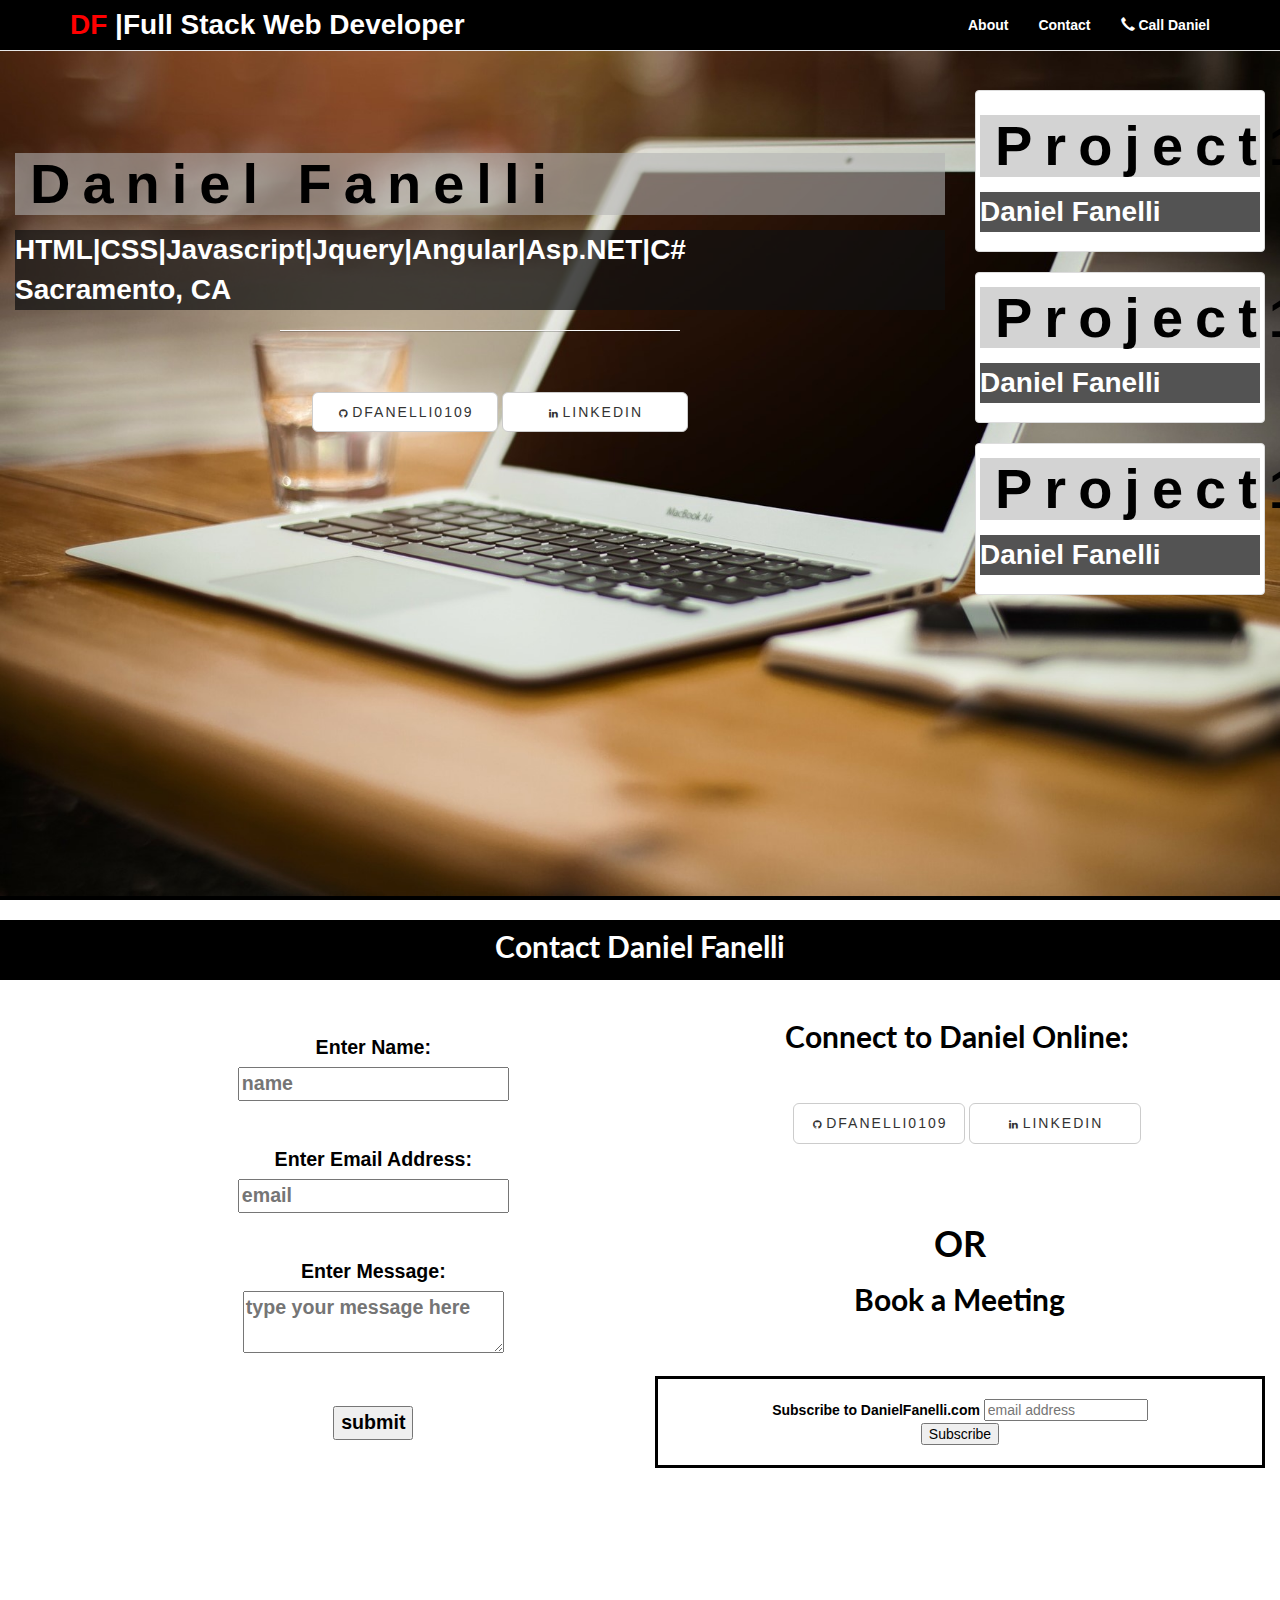
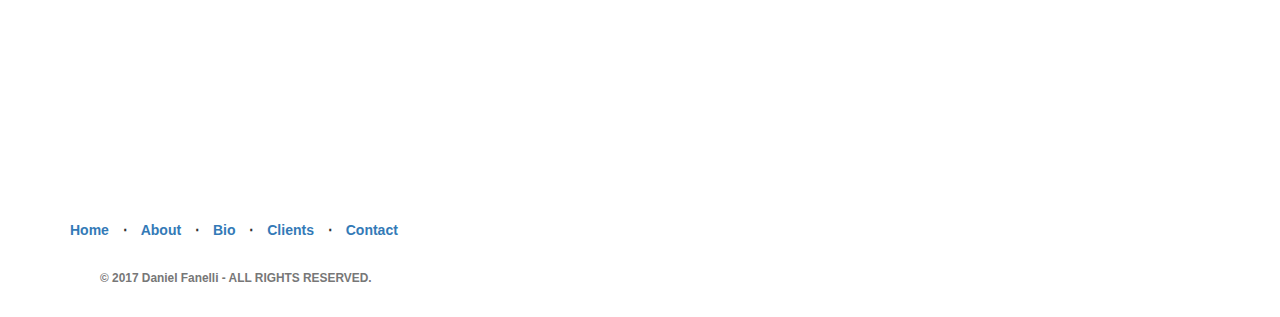
<file: index.html>
<!DOCTYPE html>
<html lang="en">

<head>

    <meta charset="utf-8">
    <meta http-equiv="X-UA-Compatible" content="IE=edge">
    <meta name="viewport" content="width=device-width, initial-scale=1">
    <meta name="description" content="Web Developer">
    <meta name="author" content="Daniel Fanelli">
<meta property="og:image" content="http://danielfanelli.com/img/danielfanelli.jpg"/>
<meta property='og:title' content="Daniel Fanelli|Web Developer|Sacramento, CA" />
<meta property='og:description' content="FULL STACK WEB DEVELOPER"/>
<meta property='og:url' content=""//www.danielfanelli.com" />


    <title>Daniel Fanelli|Web Developer|Sacramento, CA</title>

    <!-- Bootstrap Core CSS -->
    <link href="css/bootstrap.min.css" rel="stylesheet">

    <!-- Custom CSS -->
    <link href="css/landing-page.css" rel="stylesheet">
    <link href="css/mycss.css" rel="stylesheet">
    <!-- Custom Fonts -->
    <link href="font-awesome/css/font-awesome.min.css" rel="stylesheet" type="text/css">
    <link href="https://fonts.googleapis.com/css?family=Lato:300,400,700,300italic,400italic,700italic" rel="stylesheet" type="text/css">
    <link href="https://fonts.googleapis.com/css?family=Arya" rel="stylesheet">
    <!-- HTML5 Shim and Respond.js IE8 support of HTML5 elements and media queries -->
    <!-- WARNING: Respond.js doesn't work if you view the page via file:// -->
    <!--[if lt IE 9]>
        <script src="https://oss.maxcdn.com/libs/html5shiv/3.7.0/html5shiv.js"></script>
        <script src="https://oss.maxcdn.com/libs/respond.js/1.4.2/respond.min.js"></script>
    <![endif]-->
    <link href="https://calendly.com/assets/external/widget.css" rel="stylesheet">

    <script src="https://calendly.com/assets/external/widget.js" type="text/javascript"></script>
    <script src="https://ajax.googleapis.com/ajax/libs/jquery/3.2.1/jquery.min.js"></script>

<style type="text/css">
	#mc_embed_signup{background:#fff; clear:left; padding: 20px; border: 3px solid black; text-align: center; font:14px Helvetica,Arial,sans-serif; width:100%; margin-bottom: 30px;}

  @media (min-width:300px){
    @keyframes example1 {
        0%   {color: white; left:0px; top:0px; opacity:0;}
        100%  {color: white; left:100px; top:0px; opacity: 1;}


    }}
@media (min-width:800px){
  @keyframes example1 {
      0%   {color: white; left:0px; top:0px; opacity:0;}
      100%  {color: white; left:0px; top:0px; opacity: 1;}


  }}
</style>


    <!--End mc_embed_signup-->

    <script>

            $(document).ready(function(){
                $("#brandname").fadeIn(4000);
  });
                  $(document).ready(function(){
                    $("#name").fadeIn(4000);
                });
                  $(document).ready(function(){
                    $("#title").fadeIn(4000);
                });




    </script>

<!-- a helper script for vaidating the form-->
<script language="JavaScript" src="scripts/gen_validatorv31.js" type="text/javascript"></script>
    </head>

<body id="body1">

    <!-- Navigation -->
    <nav class="navbar navbar-default navbar-fixed-top topnav" id="navbar1" role="navigation">
        <div class="container topnav">
            <!-- Brand and toggle get grouped for better mobile display -->
            <div class="navbar-header">
                <button type="button" class="navbar-toggle" data-toggle="collapse" data-target="#bs-example-navbar-collapse-1">
                    <span class="sr-only">Toggle navigation</span>
                    <span class="icon-bar"></span>
                    <span class="icon-bar"></span>
                    <span class="icon-bar"></span>
                </button>
                <a class="navbar-brand topnav" id="brandname" href="https://www.linkedin.com/in/daniel-fanelli-4b186232/"><span class="init"> DF </span>|<span id="title2">Full Stack Web Developer</span></a>
            </div>
            <!-- Collect the nav links, forms, and other content for toggling -->
            <div class="collapse navbar-collapse" id="bs-example-navbar-collapse-1">
                <ul class="nav navbar-nav navbar-right">
                    <li class="navli navlinks" id="navcolor">
                        <a class="pglink" href="#about">About</a>
                    </li>
                    <li class="navli navlinks" id="navcolor">
                        <a class="pglink" href="#cbanner">Contact</a>
                    </li>
                    <li class="navli navlinks" id="navcolor">
                        <a class="pglink" id="tel1" href="tel:4076150533"><span class="glyphicon glyphicon-earphone" aria-hidden="true"></span> Call Daniel</a>
                      </li>
                </ul>
            </div>
            <!-- /.navbar-collapse -->
        </div>
        <!-- /.container -->
    </nav>


    <!-- Header -->
    <div class="intro-header" id="about">
        <div class="container-fluid" id="about123">

            <div class="row">
                <div class="col-lg-9 col-md-12">
                    <div class="intro-message">
                        <h4 id="name">Daniel Fanelli</h4>
                        <div id="title">HTML|CSS|Javascript|Jquery|Angular|Asp.NET|C#<br /> Sacramento, CA</div>
                        <hr class="intro-divider">
                        <ul class="list-inline intro-social-buttons">
                        </div>
                            <li class="socbuttons">
                                <a href="https://github.com/dfanelli0109" class="btn btn-default btn-lg" id="btnscl"><i class="fa fa-github fa-fw"></i> <span class="network-name">dfanelli0109</span></a>
                            </li>
                            <li class="socbuttons">
                                <a href="https://www.linkedin.com/in/daniel-fanelli-4b186232/" class="btn btn-default btn-lg" id="btnscl"><i class="fa fa-linkedin fa-fw"></i> <span class="network-name">Linkedin</span></a>
                            </li>
                        </ul>
                    </div>
                    <br>
                    <br>
                    <div class="col-lg-3 col-md-12">
                      <div class="thumbnail text-left">
                    <h1 id="name">Project1</h1>
                    <p id="title">Daniel Fanelli</p>
                      </div>
                      <div class="thumbnail text-left">
                    <h4 id="name">Project1</h4>
                    <p id="title">Daniel Fanelli</p>
                      </div>
                      <div class="thumbnail text-left">
                    <h4 id="name">Project1</h4>
                    <p id="title">Daniel Fanelli</p>
                      </div>
                    </div>



                </div>

            </div>

        </div>
        <!-- /.container -->


    </div>
    <!-- /.intro-header -->



<div class="banner" id="cbanner">
<div id="contact2"><h2 id="cline">Contact Daniel Fanelli</h2></div>
        <div class="container-fluid">

              <div class="row">

                <div class="col-lg-5  col-md-5 col-sm-10 col-sm-offset-1 col-xs-12" >

                  <form id="cform" method="post" name="myemailform" action="email.php">
                      <p>
                      <label for='name'>Enter Name: </label><br>
                      <input type="text" required name="name" placeholder="name">
                    </p>
                    <p>
                      <label for='email'>Enter Email Address:</label><br>
                      <input type="email" required name="email" placeholder="email">
                    </p>
                    <p>
                      <label for='message'>Enter Message:</label> <br>
                      <textarea required name="message" placeholder="type your message here"></textarea>
                    </p>
                     <p>
                    <input type="submit" name='submit' value="submit">
                  </p>
                  </form>
                  <script language="JavaScript">
                  var formvalidator  = new Validator("myemailform");
                  frmvalidator.addValidation("name","req","Please provide your name");
                  frmvalidator.addValidation("email","req","Please provide your email");
                  frmvalidator.addValidation("email","email","Please enter a valid email address");
                  </script>
                </div>
                     <div class="col-lg-6 col-md-6 col-sm-12 col-xs-12">
                     <ul class="list-inline banner-social-buttons" id="idbuttons"> <h2 id="connect">Connect to Daniel Online:</h2>
                         <div id="button-container">
                        <li class="socbuttons" id="socbuttons2">
                            <a href="https://github.com/dfanelli0109" class="btn btn-default btn-lg" id="btnscl"><i class="fa fa-github fa-fw"></i> <span class="network-name">dfanelli0109</span></a>
                        </li>
                        <li class="socbuttons" id="socbuttons2">
                            <a href="https://www.linkedin.com/in/daniel-fanelli-4b186232/" class="btn btn-default btn-lg" id="btnscl"><i class="fa fa-linkedin fa-fw"></i> <span class="network-name">Linkedin</span></a>
                        </li>
                      </div>
                        </ul>

                       <br>
                       <br>
                       <h1 id = "contact-or"> OR</h1>
                        <a href="" onclick="Calendly.showPopupWidget('https://calendly.com/daniel-r-fanellijr');return false;"><h2 id="book">Book a Meeting</h2></a>
                      <!-- Calendly link widget end -->
                      <!-- Begin MailChimp Signup Form -->


                      <div id="mc_embed_signup">
      <form action="//danielfanelli.us16.list-manage.com/subscribe/post?u=e33fa394e38ded872fd761667&amp;id=4bfaf5c9f5" method="post" id="mc-embedded-subscribe-form" name="mc-embedded-subscribe-form" class="validate" target="_blank" novalidate>
          <div id="mc_embed_signup_scroll">
      	<label for="mce-EMAIL">Subscribe to DanielFanelli.com</label>
      	<input type="email" value="" name="EMAIL" class="email" id="mce-EMAIL" placeholder="email address" required>
          <!-- real people should not fill this in and expect good things - do not remove this or risk form bot signups-->
          <div style="position: absolute; left: -5000px;" aria-hidden="true"><input type="text" name="b_e33fa394e38ded872fd761667_4bfaf5c9f5" tabindex="-1" value=""></div>
          <div class="clear"><input type="submit" value="Subscribe" name="subscribe" id="mc-embedded-subscribe" class="button"></div>
          </div>
      </form>

      </div>

      <!--End mc_embed_signup-->


                  </div>


                </div>



          </div>


        </div>
        <!-- /.container -->



    <!-- Footer -->
    <footer>
        <div class="container">
            <div class="row">
                <div class="col-lg-12">
                    <ul class="list-inline">
                        <li>
                            <a href="#">Home</a>
                        </li>
                        <li class="footer-menu-divider">&sdot;</li>
                        <li>
                            <a href="#about">About</a>
                        </li>
                        <li class="footer-menu-divider">&sdot;</li>
                        <li>
                            <a href="#bioheader">Bio</a>
                        </li>
                        <li class="footer-menu-divider">&sdot;</li>
                        <li>
                            <a href="#clientshdr">Clients</a>
                        </li>
                        <li class="footer-menu-divider">&sdot;</li>
                        <li>
                            <a href="#cbanner">Contact</a>
                        </li>
                    </ul>
                    <p class="copyright text-muted small">&copy; 2017 Daniel Fanelli - ALL RIGHTS RESERVED.<br>
                    </p>
                </div>
            </div>
        </div>
    </footer>

    <!-- jQuery -->
    <script src="js/jquery.js"></script>

    <!-- Bootstrap Core JavaScript -->
    <script src="js/bootstrap.min.js"></script>



</body>

</html>
</file>
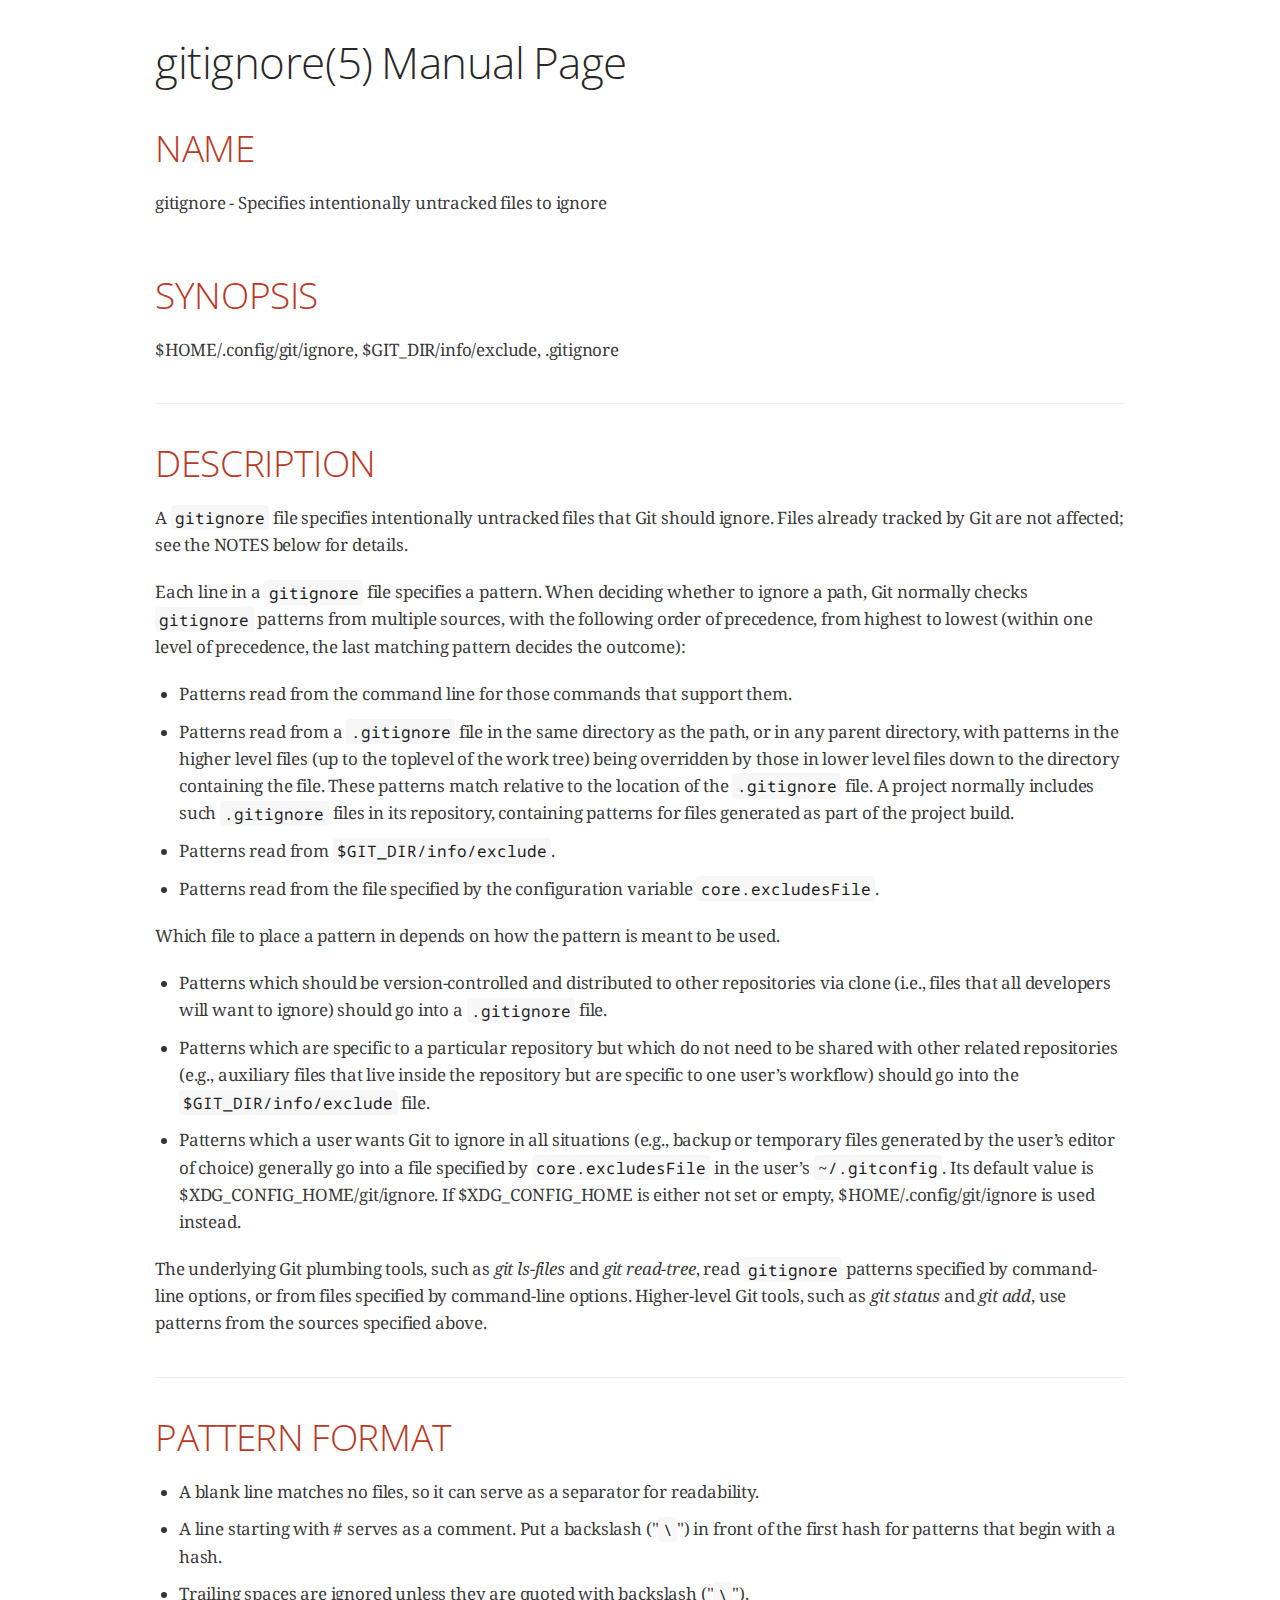
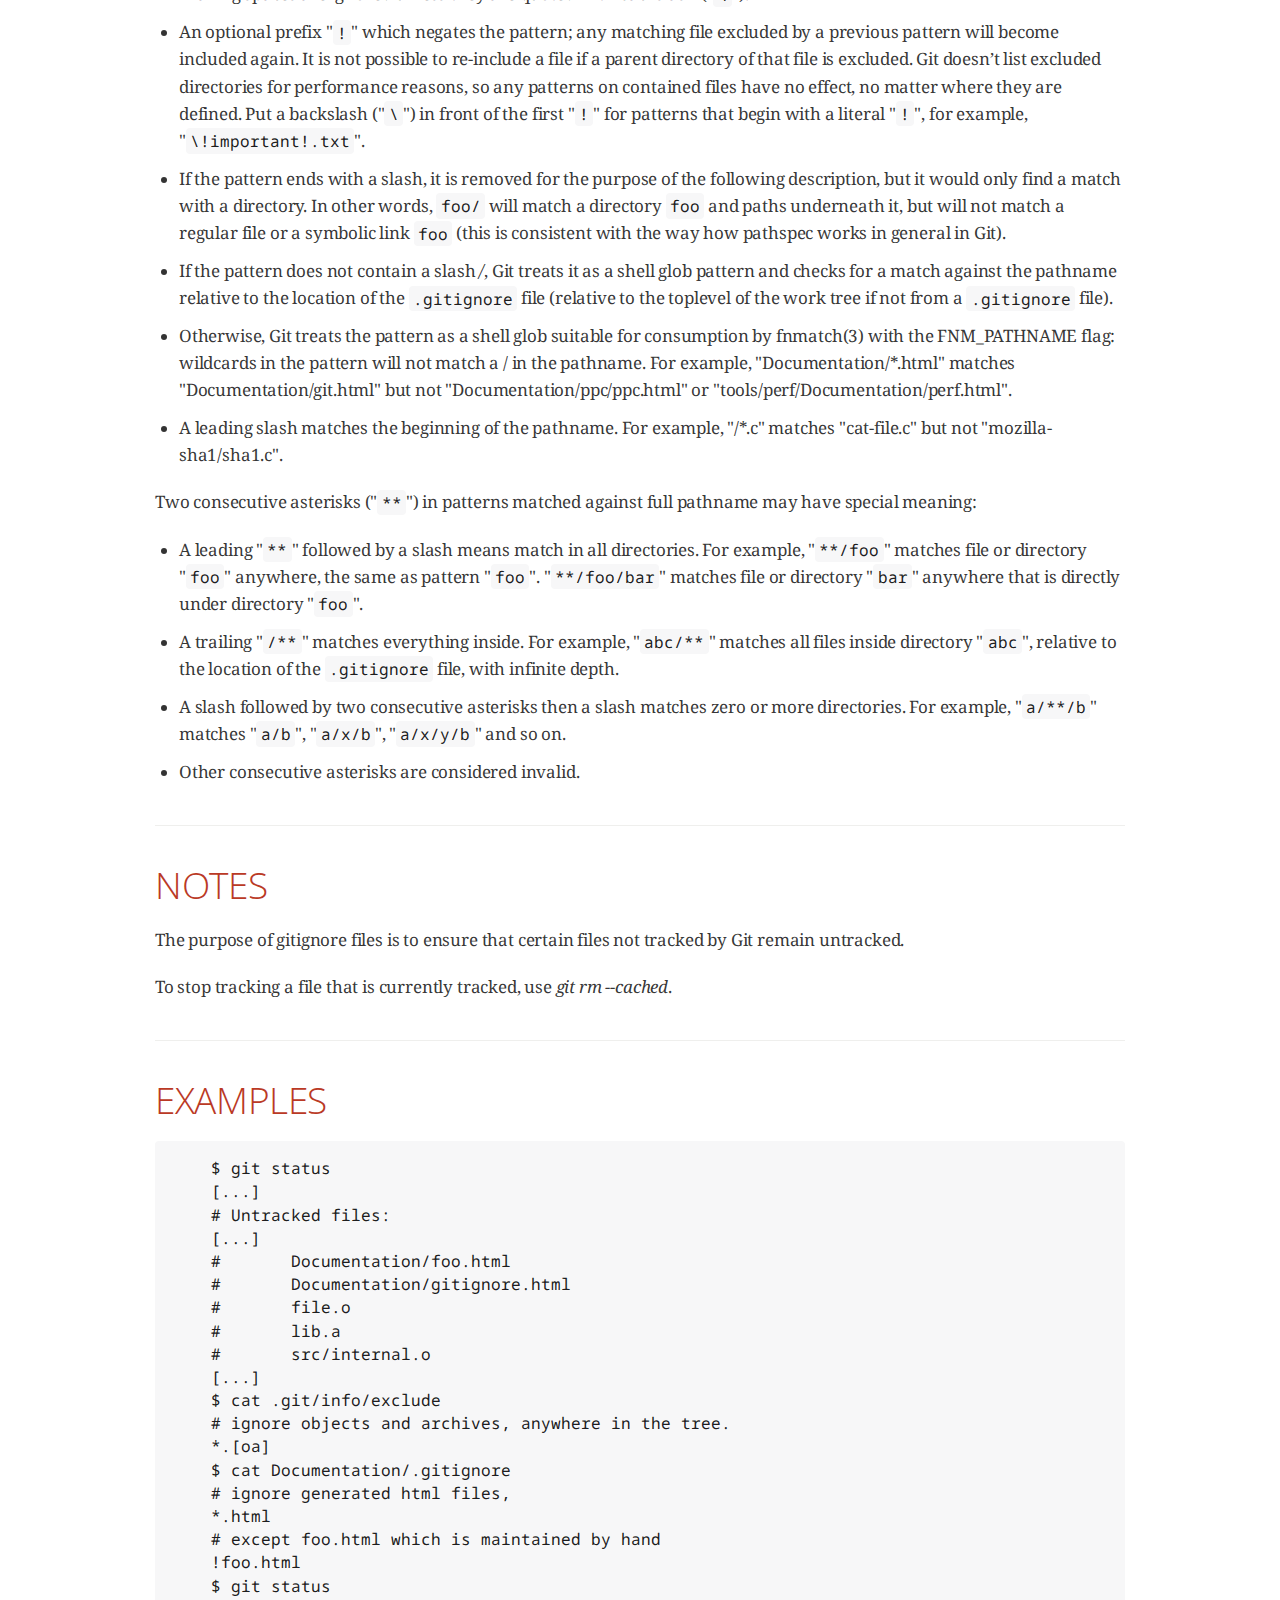
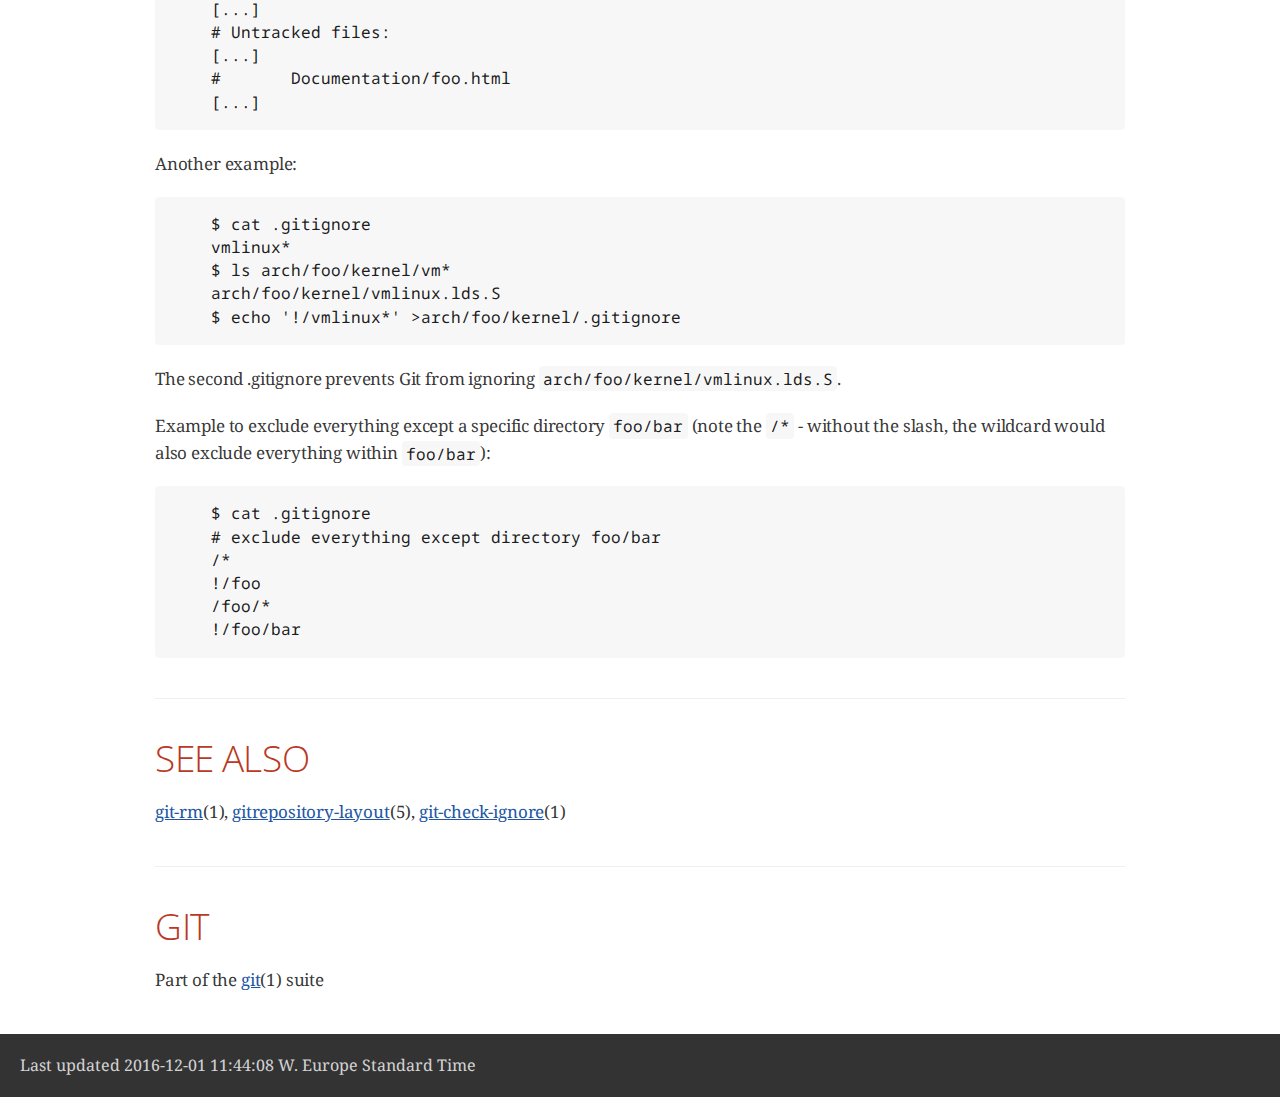
<file: gitignore.html>
<!DOCTYPE html>
<html lang="en">
<head>
<meta charset="UTF-8">
<!--[if IE]><meta http-equiv="X-UA-Compatible" content="IE=edge"><![endif]-->
<meta name="viewport" content="width=device-width, initial-scale=1.0">
<meta name="generator" content="Asciidoctor 1.5.4">
<title>gitignore(5)</title>
<link rel="stylesheet" href="https://fonts.googleapis.com/css?family=Open+Sans:300,300italic,400,400italic,600,600italic%7CNoto+Serif:400,400italic,700,700italic%7CDroid+Sans+Mono:400,700">
<style>
/* Asciidoctor default stylesheet | MIT License | http://asciidoctor.org */
/* Remove comment around @import statement below when using as a custom stylesheet */
/*@import "https://fonts.googleapis.com/css?family=Open+Sans:300,300italic,400,400italic,600,600italic%7CNoto+Serif:400,400italic,700,700italic%7CDroid+Sans+Mono:400,700";*/
article,aside,details,figcaption,figure,footer,header,hgroup,main,nav,section,summary{display:block}
audio,canvas,video{display:inline-block}
audio:not([controls]){display:none;height:0}
[hidden],template{display:none}
script{display:none!important}
html{font-family:sans-serif;-ms-text-size-adjust:100%;-webkit-text-size-adjust:100%}
body{margin:0}
a{background:transparent}
a:focus{outline:thin dotted}
a:active,a:hover{outline:0}
h1{font-size:2em;margin:.67em 0}
abbr[title]{border-bottom:1px dotted}
b,strong{font-weight:bold}
dfn{font-style:italic}
hr{-moz-box-sizing:content-box;box-sizing:content-box;height:0}
mark{background:#ff0;color:#000}
code,kbd,pre,samp{font-family:monospace;font-size:1em}
pre{white-space:pre-wrap}
q{quotes:"\201C" "\201D" "\2018" "\2019"}
small{font-size:80%}
sub,sup{font-size:75%;line-height:0;position:relative;vertical-align:baseline}
sup{top:-.5em}
sub{bottom:-.25em}
img{border:0}
svg:not(:root){overflow:hidden}
figure{margin:0}
fieldset{border:1px solid silver;margin:0 2px;padding:.35em .625em .75em}
legend{border:0;padding:0}
button,input,select,textarea{font-family:inherit;font-size:100%;margin:0}
button,input{line-height:normal}
button,select{text-transform:none}
button,html input[type="button"],input[type="reset"],input[type="submit"]{-webkit-appearance:button;cursor:pointer}
button[disabled],html input[disabled]{cursor:default}
input[type="checkbox"],input[type="radio"]{box-sizing:border-box;padding:0}
input[type="search"]{-webkit-appearance:textfield;-moz-box-sizing:content-box;-webkit-box-sizing:content-box;box-sizing:content-box}
input[type="search"]::-webkit-search-cancel-button,input[type="search"]::-webkit-search-decoration{-webkit-appearance:none}
button::-moz-focus-inner,input::-moz-focus-inner{border:0;padding:0}
textarea{overflow:auto;vertical-align:top}
table{border-collapse:collapse;border-spacing:0}
*,*:before,*:after{-moz-box-sizing:border-box;-webkit-box-sizing:border-box;box-sizing:border-box}
html,body{font-size:100%}
body{background:#fff;color:rgba(0,0,0,.8);padding:0;margin:0;font-family:"Noto Serif","DejaVu Serif",serif;font-weight:400;font-style:normal;line-height:1;position:relative;cursor:auto}
a:hover{cursor:pointer}
img,object,embed{max-width:100%;height:auto}
object,embed{height:100%}
img{-ms-interpolation-mode:bicubic}
.left{float:left!important}
.right{float:right!important}
.text-left{text-align:left!important}
.text-right{text-align:right!important}
.text-center{text-align:center!important}
.text-justify{text-align:justify!important}
.hide{display:none}
body{-webkit-font-smoothing:antialiased}
img,object,svg{display:inline-block;vertical-align:middle}
textarea{height:auto;min-height:50px}
select{width:100%}
.center{margin-left:auto;margin-right:auto}
.spread{width:100%}
p.lead,.paragraph.lead>p,#preamble>.sectionbody>.paragraph:first-of-type p{font-size:1.21875em;line-height:1.6}
.subheader,.admonitionblock td.content>.title,.audioblock>.title,.exampleblock>.title,.imageblock>.title,.listingblock>.title,.literalblock>.title,.stemblock>.title,.openblock>.title,.paragraph>.title,.quoteblock>.title,table.tableblock>.title,.verseblock>.title,.videoblock>.title,.dlist>.title,.olist>.title,.ulist>.title,.qlist>.title,.hdlist>.title{line-height:1.45;color:#7a2518;font-weight:400;margin-top:0;margin-bottom:.25em}
div,dl,dt,dd,ul,ol,li,h1,h2,h3,#toctitle,.sidebarblock>.content>.title,h4,h5,h6,pre,form,p,blockquote,th,td{margin:0;padding:0;direction:ltr}
a{color:#2156a5;text-decoration:underline;line-height:inherit}
a:hover,a:focus{color:#1d4b8f}
a img{border:none}
p{font-family:inherit;font-weight:400;font-size:1em;line-height:1.6;margin-bottom:1.25em;text-rendering:optimizeLegibility}
p aside{font-size:.875em;line-height:1.35;font-style:italic}
h1,h2,h3,#toctitle,.sidebarblock>.content>.title,h4,h5,h6{font-family:"Open Sans","DejaVu Sans",sans-serif;font-weight:300;font-style:normal;color:#ba3925;text-rendering:optimizeLegibility;margin-top:1em;margin-bottom:.5em;line-height:1.0125em}
h1 small,h2 small,h3 small,#toctitle small,.sidebarblock>.content>.title small,h4 small,h5 small,h6 small{font-size:60%;color:#e99b8f;line-height:0}
h1{font-size:2.125em}
h2{font-size:1.6875em}
h3,#toctitle,.sidebarblock>.content>.title{font-size:1.375em}
h4,h5{font-size:1.125em}
h6{font-size:1em}
hr{border:solid #ddddd8;border-width:1px 0 0;clear:both;margin:1.25em 0 1.1875em;height:0}
em,i{font-style:italic;line-height:inherit}
strong,b{font-weight:bold;line-height:inherit}
small{font-size:60%;line-height:inherit}
code{font-family:"Droid Sans Mono","DejaVu Sans Mono",monospace;font-weight:400;color:rgba(0,0,0,.9)}
ul,ol,dl{font-size:1em;line-height:1.6;margin-bottom:1.25em;list-style-position:outside;font-family:inherit}
ul,ol,ul.no-bullet,ol.no-bullet{margin-left:1.5em}
ul li ul,ul li ol{margin-left:1.25em;margin-bottom:0;font-size:1em}
ul.square li ul,ul.circle li ul,ul.disc li ul{list-style:inherit}
ul.square{list-style-type:square}
ul.circle{list-style-type:circle}
ul.disc{list-style-type:disc}
ul.no-bullet{list-style:none}
ol li ul,ol li ol{margin-left:1.25em;margin-bottom:0}
dl dt{margin-bottom:.3125em;font-weight:bold}
dl dd{margin-bottom:1.25em}
abbr,acronym{text-transform:uppercase;font-size:90%;color:rgba(0,0,0,.8);border-bottom:1px dotted #ddd;cursor:help}
abbr{text-transform:none}
blockquote{margin:0 0 1.25em;padding:.5625em 1.25em 0 1.1875em;border-left:1px solid #ddd}
blockquote cite{display:block;font-size:.9375em;color:rgba(0,0,0,.6)}
blockquote cite:before{content:"\2014 \0020"}
blockquote cite a,blockquote cite a:visited{color:rgba(0,0,0,.6)}
blockquote,blockquote p{line-height:1.6;color:rgba(0,0,0,.85)}
@media only screen and (min-width:768px){h1,h2,h3,#toctitle,.sidebarblock>.content>.title,h4,h5,h6{line-height:1.2}
h1{font-size:2.75em}
h2{font-size:2.3125em}
h3,#toctitle,.sidebarblock>.content>.title{font-size:1.6875em}
h4{font-size:1.4375em}}
table{background:#fff;margin-bottom:1.25em;border:solid 1px #dedede}
table thead,table tfoot{background:#f7f8f7;font-weight:bold}
table thead tr th,table thead tr td,table tfoot tr th,table tfoot tr td{padding:.5em .625em .625em;font-size:inherit;color:rgba(0,0,0,.8);text-align:left}
table tr th,table tr td{padding:.5625em .625em;font-size:inherit;color:rgba(0,0,0,.8)}
table tr.even,table tr.alt,table tr:nth-of-type(even){background:#f8f8f7}
table thead tr th,table tfoot tr th,table tbody tr td,table tr td,table tfoot tr td{display:table-cell;line-height:1.6}
body{tab-size:4}
h1,h2,h3,#toctitle,.sidebarblock>.content>.title,h4,h5,h6{line-height:1.2;word-spacing:-.05em}
h1 strong,h2 strong,h3 strong,#toctitle strong,.sidebarblock>.content>.title strong,h4 strong,h5 strong,h6 strong{font-weight:400}
.clearfix:before,.clearfix:after,.float-group:before,.float-group:after{content:" ";display:table}
.clearfix:after,.float-group:after{clear:both}
*:not(pre)>code{font-size:.9375em;font-style:normal!important;letter-spacing:0;padding:.1em .5ex;word-spacing:-.15em;background-color:#f7f7f8;-webkit-border-radius:4px;border-radius:4px;line-height:1.45;text-rendering:optimizeSpeed}
pre,pre>code{line-height:1.45;color:rgba(0,0,0,.9);font-family:"Droid Sans Mono","DejaVu Sans Mono",monospace;font-weight:400;text-rendering:optimizeSpeed}
.keyseq{color:rgba(51,51,51,.8)}
kbd{font-family:"Droid Sans Mono","DejaVu Sans Mono",monospace;display:inline-block;color:rgba(0,0,0,.8);font-size:.65em;line-height:1.45;background-color:#f7f7f7;border:1px solid #ccc;-webkit-border-radius:3px;border-radius:3px;-webkit-box-shadow:0 1px 0 rgba(0,0,0,.2),0 0 0 .1em white inset;box-shadow:0 1px 0 rgba(0,0,0,.2),0 0 0 .1em #fff inset;margin:0 .15em;padding:.2em .5em;vertical-align:middle;position:relative;top:-.1em;white-space:nowrap}
.keyseq kbd:first-child{margin-left:0}
.keyseq kbd:last-child{margin-right:0}
.menuseq,.menu{color:rgba(0,0,0,.8)}
b.button:before,b.button:after{position:relative;top:-1px;font-weight:400}
b.button:before{content:"[";padding:0 3px 0 2px}
b.button:after{content:"]";padding:0 2px 0 3px}
p a>code:hover{color:rgba(0,0,0,.9)}
#header,#content,#footnotes,#footer{width:100%;margin-left:auto;margin-right:auto;margin-top:0;margin-bottom:0;max-width:62.5em;*zoom:1;position:relative;padding-left:.9375em;padding-right:.9375em}
#header:before,#header:after,#content:before,#content:after,#footnotes:before,#footnotes:after,#footer:before,#footer:after{content:" ";display:table}
#header:after,#content:after,#footnotes:after,#footer:after{clear:both}
#content{margin-top:1.25em}
#content:before{content:none}
#header>h1:first-child{color:rgba(0,0,0,.85);margin-top:2.25rem;margin-bottom:0}
#header>h1:first-child+#toc{margin-top:8px;border-top:1px solid #ddddd8}
#header>h1:only-child,body.toc2 #header>h1:nth-last-child(2){border-bottom:1px solid #ddddd8;padding-bottom:8px}
#header .details{border-bottom:1px solid #ddddd8;line-height:1.45;padding-top:.25em;padding-bottom:.25em;padding-left:.25em;color:rgba(0,0,0,.6);display:-ms-flexbox;display:-webkit-flex;display:flex;-ms-flex-flow:row wrap;-webkit-flex-flow:row wrap;flex-flow:row wrap}
#header .details span:first-child{margin-left:-.125em}
#header .details span.email a{color:rgba(0,0,0,.85)}
#header .details br{display:none}
#header .details br+span:before{content:"\00a0\2013\00a0"}
#header .details br+span.author:before{content:"\00a0\22c5\00a0";color:rgba(0,0,0,.85)}
#header .details br+span#revremark:before{content:"\00a0|\00a0"}
#header #revnumber{text-transform:capitalize}
#header #revnumber:after{content:"\00a0"}
#content>h1:first-child:not([class]){color:rgba(0,0,0,.85);border-bottom:1px solid #ddddd8;padding-bottom:8px;margin-top:0;padding-top:1rem;margin-bottom:1.25rem}
#toc{border-bottom:1px solid #efefed;padding-bottom:.5em}
#toc>ul{margin-left:.125em}
#toc ul.sectlevel0>li>a{font-style:italic}
#toc ul.sectlevel0 ul.sectlevel1{margin:.5em 0}
#toc ul{font-family:"Open Sans","DejaVu Sans",sans-serif;list-style-type:none}
#toc li{line-height:1.3334;margin-top:.3334em}
#toc a{text-decoration:none}
#toc a:active{text-decoration:underline}
#toctitle{color:#7a2518;font-size:1.2em}
@media only screen and (min-width:768px){#toctitle{font-size:1.375em}
body.toc2{padding-left:15em;padding-right:0}
#toc.toc2{margin-top:0!important;background-color:#f8f8f7;position:fixed;width:15em;left:0;top:0;border-right:1px solid #efefed;border-top-width:0!important;border-bottom-width:0!important;z-index:1000;padding:1.25em 1em;height:100%;overflow:auto}
#toc.toc2 #toctitle{margin-top:0;margin-bottom:.8rem;font-size:1.2em}
#toc.toc2>ul{font-size:.9em;margin-bottom:0}
#toc.toc2 ul ul{margin-left:0;padding-left:1em}
#toc.toc2 ul.sectlevel0 ul.sectlevel1{padding-left:0;margin-top:.5em;margin-bottom:.5em}
body.toc2.toc-right{padding-left:0;padding-right:15em}
body.toc2.toc-right #toc.toc2{border-right-width:0;border-left:1px solid #efefed;left:auto;right:0}}
@media only screen and (min-width:1280px){body.toc2{padding-left:20em;padding-right:0}
#toc.toc2{width:20em}
#toc.toc2 #toctitle{font-size:1.375em}
#toc.toc2>ul{font-size:.95em}
#toc.toc2 ul ul{padding-left:1.25em}
body.toc2.toc-right{padding-left:0;padding-right:20em}}
#content #toc{border-style:solid;border-width:1px;border-color:#e0e0dc;margin-bottom:1.25em;padding:1.25em;background:#f8f8f7;-webkit-border-radius:4px;border-radius:4px}
#content #toc>:first-child{margin-top:0}
#content #toc>:last-child{margin-bottom:0}
#footer{max-width:100%;background-color:rgba(0,0,0,.8);padding:1.25em}
#footer-text{color:rgba(255,255,255,.8);line-height:1.44}
.sect1{padding-bottom:.625em}
@media only screen and (min-width:768px){.sect1{padding-bottom:1.25em}}
.sect1+.sect1{border-top:1px solid #efefed}
#content h1>a.anchor,h2>a.anchor,h3>a.anchor,#toctitle>a.anchor,.sidebarblock>.content>.title>a.anchor,h4>a.anchor,h5>a.anchor,h6>a.anchor{position:absolute;z-index:1001;width:1.5ex;margin-left:-1.5ex;display:block;text-decoration:none!important;visibility:hidden;text-align:center;font-weight:400}
#content h1>a.anchor:before,h2>a.anchor:before,h3>a.anchor:before,#toctitle>a.anchor:before,.sidebarblock>.content>.title>a.anchor:before,h4>a.anchor:before,h5>a.anchor:before,h6>a.anchor:before{content:"\00A7";font-size:.85em;display:block;padding-top:.1em}
#content h1:hover>a.anchor,#content h1>a.anchor:hover,h2:hover>a.anchor,h2>a.anchor:hover,h3:hover>a.anchor,#toctitle:hover>a.anchor,.sidebarblock>.content>.title:hover>a.anchor,h3>a.anchor:hover,#toctitle>a.anchor:hover,.sidebarblock>.content>.title>a.anchor:hover,h4:hover>a.anchor,h4>a.anchor:hover,h5:hover>a.anchor,h5>a.anchor:hover,h6:hover>a.anchor,h6>a.anchor:hover{visibility:visible}
#content h1>a.link,h2>a.link,h3>a.link,#toctitle>a.link,.sidebarblock>.content>.title>a.link,h4>a.link,h5>a.link,h6>a.link{color:#ba3925;text-decoration:none}
#content h1>a.link:hover,h2>a.link:hover,h3>a.link:hover,#toctitle>a.link:hover,.sidebarblock>.content>.title>a.link:hover,h4>a.link:hover,h5>a.link:hover,h6>a.link:hover{color:#a53221}
.audioblock,.imageblock,.literalblock,.listingblock,.stemblock,.videoblock{margin-bottom:1.25em}
.admonitionblock td.content>.title,.audioblock>.title,.exampleblock>.title,.imageblock>.title,.listingblock>.title,.literalblock>.title,.stemblock>.title,.openblock>.title,.paragraph>.title,.quoteblock>.title,table.tableblock>.title,.verseblock>.title,.videoblock>.title,.dlist>.title,.olist>.title,.ulist>.title,.qlist>.title,.hdlist>.title{text-rendering:optimizeLegibility;text-align:left;font-family:"Noto Serif","DejaVu Serif",serif;font-size:1rem;font-style:italic}
table.tableblock>caption.title{white-space:nowrap;overflow:visible;max-width:0}
.paragraph.lead>p,#preamble>.sectionbody>.paragraph:first-of-type p{color:rgba(0,0,0,.85)}
table.tableblock #preamble>.sectionbody>.paragraph:first-of-type p{font-size:inherit}
.admonitionblock>table{border-collapse:separate;border:0;background:none;width:100%}
.admonitionblock>table td.icon{text-align:center;width:80px}
.admonitionblock>table td.icon img{max-width:none}
.admonitionblock>table td.icon .title{font-weight:bold;font-family:"Open Sans","DejaVu Sans",sans-serif;text-transform:uppercase}
.admonitionblock>table td.content{padding-left:1.125em;padding-right:1.25em;border-left:1px solid #ddddd8;color:rgba(0,0,0,.6)}
.admonitionblock>table td.content>:last-child>:last-child{margin-bottom:0}
.exampleblock>.content{border-style:solid;border-width:1px;border-color:#e6e6e6;margin-bottom:1.25em;padding:1.25em;background:#fff;-webkit-border-radius:4px;border-radius:4px}
.exampleblock>.content>:first-child{margin-top:0}
.exampleblock>.content>:last-child{margin-bottom:0}
.sidebarblock{border-style:solid;border-width:1px;border-color:#e0e0dc;margin-bottom:1.25em;padding:1.25em;background:#f8f8f7;-webkit-border-radius:4px;border-radius:4px}
.sidebarblock>:first-child{margin-top:0}
.sidebarblock>:last-child{margin-bottom:0}
.sidebarblock>.content>.title{color:#7a2518;margin-top:0;text-align:center}
.exampleblock>.content>:last-child>:last-child,.exampleblock>.content .olist>ol>li:last-child>:last-child,.exampleblock>.content .ulist>ul>li:last-child>:last-child,.exampleblock>.content .qlist>ol>li:last-child>:last-child,.sidebarblock>.content>:last-child>:last-child,.sidebarblock>.content .olist>ol>li:last-child>:last-child,.sidebarblock>.content .ulist>ul>li:last-child>:last-child,.sidebarblock>.content .qlist>ol>li:last-child>:last-child{margin-bottom:0}
.literalblock pre,.listingblock pre:not(.highlight),.listingblock pre[class="highlight"],.listingblock pre[class^="highlight "],.listingblock pre.CodeRay,.listingblock pre.prettyprint{background:#f7f7f8}
.sidebarblock .literalblock pre,.sidebarblock .listingblock pre:not(.highlight),.sidebarblock .listingblock pre[class="highlight"],.sidebarblock .listingblock pre[class^="highlight "],.sidebarblock .listingblock pre.CodeRay,.sidebarblock .listingblock pre.prettyprint{background:#f2f1f1}
.literalblock pre,.literalblock pre[class],.listingblock pre,.listingblock pre[class]{-webkit-border-radius:4px;border-radius:4px;word-wrap:break-word;padding:1em;font-size:.8125em}
.literalblock pre.nowrap,.literalblock pre[class].nowrap,.listingblock pre.nowrap,.listingblock pre[class].nowrap{overflow-x:auto;white-space:pre;word-wrap:normal}
@media only screen and (min-width:768px){.literalblock pre,.literalblock pre[class],.listingblock pre,.listingblock pre[class]{font-size:.90625em}}
@media only screen and (min-width:1280px){.literalblock pre,.literalblock pre[class],.listingblock pre,.listingblock pre[class]{font-size:1em}}
.literalblock.output pre{color:#f7f7f8;background-color:rgba(0,0,0,.9)}
.listingblock pre.highlightjs{padding:0}
.listingblock pre.highlightjs>code{padding:1em;-webkit-border-radius:4px;border-radius:4px}
.listingblock pre.prettyprint{border-width:0}
.listingblock>.content{position:relative}
.listingblock code[data-lang]:before{display:none;content:attr(data-lang);position:absolute;font-size:.75em;top:.425rem;right:.5rem;line-height:1;text-transform:uppercase;color:#999}
.listingblock:hover code[data-lang]:before{display:block}
.listingblock.terminal pre .command:before{content:attr(data-prompt);padding-right:.5em;color:#999}
.listingblock.terminal pre .command:not([data-prompt]):before{content:"$"}
table.pyhltable{border-collapse:separate;border:0;margin-bottom:0;background:none}
table.pyhltable td{vertical-align:top;padding-top:0;padding-bottom:0;line-height:1.45}
table.pyhltable td.code{padding-left:.75em;padding-right:0}
pre.pygments .lineno,table.pyhltable td:not(.code){color:#999;padding-left:0;padding-right:.5em;border-right:1px solid #ddddd8}
pre.pygments .lineno{display:inline-block;margin-right:.25em}
table.pyhltable .linenodiv{background:none!important;padding-right:0!important}
.quoteblock{margin:0 1em 1.25em 1.5em;display:table}
.quoteblock>.title{margin-left:-1.5em;margin-bottom:.75em}
.quoteblock blockquote,.quoteblock blockquote p{color:rgba(0,0,0,.85);font-size:1.15rem;line-height:1.75;word-spacing:.1em;letter-spacing:0;font-style:italic;text-align:justify}
.quoteblock blockquote{margin:0;padding:0;border:0}
.quoteblock blockquote:before{content:"\201c";float:left;font-size:2.75em;font-weight:bold;line-height:.6em;margin-left:-.6em;color:#7a2518;text-shadow:0 1px 2px rgba(0,0,0,.1)}
.quoteblock blockquote>.paragraph:last-child p{margin-bottom:0}
.quoteblock .attribution{margin-top:.5em;margin-right:.5ex;text-align:right}
.quoteblock .quoteblock{margin-left:0;margin-right:0;padding:.5em 0;border-left:3px solid rgba(0,0,0,.6)}
.quoteblock .quoteblock blockquote{padding:0 0 0 .75em}
.quoteblock .quoteblock blockquote:before{display:none}
.verseblock{margin:0 1em 1.25em 1em}
.verseblock pre{font-family:"Open Sans","DejaVu Sans",sans;font-size:1.15rem;color:rgba(0,0,0,.85);font-weight:300;text-rendering:optimizeLegibility}
.verseblock pre strong{font-weight:400}
.verseblock .attribution{margin-top:1.25rem;margin-left:.5ex}
.quoteblock .attribution,.verseblock .attribution{font-size:.9375em;line-height:1.45;font-style:italic}
.quoteblock .attribution br,.verseblock .attribution br{display:none}
.quoteblock .attribution cite,.verseblock .attribution cite{display:block;letter-spacing:-.025em;color:rgba(0,0,0,.6)}
.quoteblock.abstract{margin:0 0 1.25em 0;display:block}
.quoteblock.abstract blockquote,.quoteblock.abstract blockquote p{text-align:left;word-spacing:0}
.quoteblock.abstract blockquote:before,.quoteblock.abstract blockquote p:first-of-type:before{display:none}
table.tableblock{max-width:100%;border-collapse:separate}
table.tableblock td>.paragraph:last-child p>p:last-child,table.tableblock th>p:last-child,table.tableblock td>p:last-child{margin-bottom:0}
table.tableblock,th.tableblock,td.tableblock{border:0 solid #dedede}
table.grid-all th.tableblock,table.grid-all td.tableblock{border-width:0 1px 1px 0}
table.grid-all tfoot>tr>th.tableblock,table.grid-all tfoot>tr>td.tableblock{border-width:1px 1px 0 0}
table.grid-cols th.tableblock,table.grid-cols td.tableblock{border-width:0 1px 0 0}
table.grid-all *>tr>.tableblock:last-child,table.grid-cols *>tr>.tableblock:last-child{border-right-width:0}
table.grid-rows th.tableblock,table.grid-rows td.tableblock{border-width:0 0 1px 0}
table.grid-all tbody>tr:last-child>th.tableblock,table.grid-all tbody>tr:last-child>td.tableblock,table.grid-all thead:last-child>tr>th.tableblock,table.grid-rows tbody>tr:last-child>th.tableblock,table.grid-rows tbody>tr:last-child>td.tableblock,table.grid-rows thead:last-child>tr>th.tableblock{border-bottom-width:0}
table.grid-rows tfoot>tr>th.tableblock,table.grid-rows tfoot>tr>td.tableblock{border-width:1px 0 0 0}
table.frame-all{border-width:1px}
table.frame-sides{border-width:0 1px}
table.frame-topbot{border-width:1px 0}
th.halign-left,td.halign-left{text-align:left}
th.halign-right,td.halign-right{text-align:right}
th.halign-center,td.halign-center{text-align:center}
th.valign-top,td.valign-top{vertical-align:top}
th.valign-bottom,td.valign-bottom{vertical-align:bottom}
th.valign-middle,td.valign-middle{vertical-align:middle}
table thead th,table tfoot th{font-weight:bold}
tbody tr th{display:table-cell;line-height:1.6;background:#f7f8f7}
tbody tr th,tbody tr th p,tfoot tr th,tfoot tr th p{color:rgba(0,0,0,.8);font-weight:bold}
p.tableblock>code:only-child{background:none;padding:0}
p.tableblock{font-size:1em}
td>div.verse{white-space:pre}
ol{margin-left:1.75em}
ul li ol{margin-left:1.5em}
dl dd{margin-left:1.125em}
dl dd:last-child,dl dd:last-child>:last-child{margin-bottom:0}
ol>li p,ul>li p,ul dd,ol dd,.olist .olist,.ulist .ulist,.ulist .olist,.olist .ulist{margin-bottom:.625em}
ul.unstyled,ol.unnumbered,ul.checklist,ul.none{list-style-type:none}
ul.unstyled,ol.unnumbered,ul.checklist{margin-left:.625em}
ul.checklist li>p:first-child>.fa-square-o:first-child,ul.checklist li>p:first-child>.fa-check-square-o:first-child{width:1em;font-size:.85em}
ul.checklist li>p:first-child>input[type="checkbox"]:first-child{width:1em;position:relative;top:1px}
ul.inline{margin:0 auto .625em auto;margin-left:-1.375em;margin-right:0;padding:0;list-style:none;overflow:hidden}
ul.inline>li{list-style:none;float:left;margin-left:1.375em;display:block}
ul.inline>li>*{display:block}
.unstyled dl dt{font-weight:400;font-style:normal}
ol.arabic{list-style-type:decimal}
ol.decimal{list-style-type:decimal-leading-zero}
ol.loweralpha{list-style-type:lower-alpha}
ol.upperalpha{list-style-type:upper-alpha}
ol.lowerroman{list-style-type:lower-roman}
ol.upperroman{list-style-type:upper-roman}
ol.lowergreek{list-style-type:lower-greek}
.hdlist>table,.colist>table{border:0;background:none}
.hdlist>table>tbody>tr,.colist>table>tbody>tr{background:none}
td.hdlist1,td.hdlist2{vertical-align:top;padding:0 .625em}
td.hdlist1{font-weight:bold;padding-bottom:1.25em}
.literalblock+.colist,.listingblock+.colist{margin-top:-.5em}
.colist>table tr>td:first-of-type{padding:0 .75em;line-height:1}
.colist>table tr>td:last-of-type{padding:.25em 0}
.thumb,.th{line-height:0;display:inline-block;border:solid 4px #fff;-webkit-box-shadow:0 0 0 1px #ddd;box-shadow:0 0 0 1px #ddd}
.imageblock.left,.imageblock[style*="float: left"]{margin:.25em .625em 1.25em 0}
.imageblock.right,.imageblock[style*="float: right"]{margin:.25em 0 1.25em .625em}
.imageblock>.title{margin-bottom:0}
.imageblock.thumb,.imageblock.th{border-width:6px}
.imageblock.thumb>.title,.imageblock.th>.title{padding:0 .125em}
.image.left,.image.right{margin-top:.25em;margin-bottom:.25em;display:inline-block;line-height:0}
.image.left{margin-right:.625em}
.image.right{margin-left:.625em}
a.image{text-decoration:none;display:inline-block}
a.image object{pointer-events:none}
sup.footnote,sup.footnoteref{font-size:.875em;position:static;vertical-align:super}
sup.footnote a,sup.footnoteref a{text-decoration:none}
sup.footnote a:active,sup.footnoteref a:active{text-decoration:underline}
#footnotes{padding-top:.75em;padding-bottom:.75em;margin-bottom:.625em}
#footnotes hr{width:20%;min-width:6.25em;margin:-.25em 0 .75em 0;border-width:1px 0 0 0}
#footnotes .footnote{padding:0 .375em 0 .225em;line-height:1.3334;font-size:.875em;margin-left:1.2em;text-indent:-1.05em;margin-bottom:.2em}
#footnotes .footnote a:first-of-type{font-weight:bold;text-decoration:none}
#footnotes .footnote:last-of-type{margin-bottom:0}
#content #footnotes{margin-top:-.625em;margin-bottom:0;padding:.75em 0}
.gist .file-data>table{border:0;background:#fff;width:100%;margin-bottom:0}
.gist .file-data>table td.line-data{width:99%}
div.unbreakable{page-break-inside:avoid}
.big{font-size:larger}
.small{font-size:smaller}
.underline{text-decoration:underline}
.overline{text-decoration:overline}
.line-through{text-decoration:line-through}
.aqua{color:#00bfbf}
.aqua-background{background-color:#00fafa}
.black{color:#000}
.black-background{background-color:#000}
.blue{color:#0000bf}
.blue-background{background-color:#0000fa}
.fuchsia{color:#bf00bf}
.fuchsia-background{background-color:#fa00fa}
.gray{color:#606060}
.gray-background{background-color:#7d7d7d}
.green{color:#006000}
.green-background{background-color:#007d00}
.lime{color:#00bf00}
.lime-background{background-color:#00fa00}
.maroon{color:#600000}
.maroon-background{background-color:#7d0000}
.navy{color:#000060}
.navy-background{background-color:#00007d}
.olive{color:#606000}
.olive-background{background-color:#7d7d00}
.purple{color:#600060}
.purple-background{background-color:#7d007d}
.red{color:#bf0000}
.red-background{background-color:#fa0000}
.silver{color:#909090}
.silver-background{background-color:#bcbcbc}
.teal{color:#006060}
.teal-background{background-color:#007d7d}
.white{color:#bfbfbf}
.white-background{background-color:#fafafa}
.yellow{color:#bfbf00}
.yellow-background{background-color:#fafa00}
span.icon>.fa{cursor:default}
.admonitionblock td.icon [class^="fa icon-"]{font-size:2.5em;text-shadow:1px 1px 2px rgba(0,0,0,.5);cursor:default}
.admonitionblock td.icon .icon-note:before{content:"\f05a";color:#19407c}
.admonitionblock td.icon .icon-tip:before{content:"\f0eb";text-shadow:1px 1px 2px rgba(155,155,0,.8);color:#111}
.admonitionblock td.icon .icon-warning:before{content:"\f071";color:#bf6900}
.admonitionblock td.icon .icon-caution:before{content:"\f06d";color:#bf3400}
.admonitionblock td.icon .icon-important:before{content:"\f06a";color:#bf0000}
.conum[data-value]{display:inline-block;color:#fff!important;background-color:rgba(0,0,0,.8);-webkit-border-radius:100px;border-radius:100px;text-align:center;font-size:.75em;width:1.67em;height:1.67em;line-height:1.67em;font-family:"Open Sans","DejaVu Sans",sans-serif;font-style:normal;font-weight:bold}
.conum[data-value] *{color:#fff!important}
.conum[data-value]+b{display:none}
.conum[data-value]:after{content:attr(data-value)}
pre .conum[data-value]{position:relative;top:-.125em}
b.conum *{color:inherit!important}
.conum:not([data-value]):empty{display:none}
dt,th.tableblock,td.content,div.footnote{text-rendering:optimizeLegibility}
h1,h2,p,td.content,span.alt{letter-spacing:-.01em}
p strong,td.content strong,div.footnote strong{letter-spacing:-.005em}
p,blockquote,dt,td.content,span.alt{font-size:1.0625rem}
p{margin-bottom:1.25rem}
.sidebarblock p,.sidebarblock dt,.sidebarblock td.content,p.tableblock{font-size:1em}
.exampleblock>.content{background-color:#fffef7;border-color:#e0e0dc;-webkit-box-shadow:0 1px 4px #e0e0dc;box-shadow:0 1px 4px #e0e0dc}
.print-only{display:none!important}
@media print{@page{margin:1.25cm .75cm}
*{-webkit-box-shadow:none!important;box-shadow:none!important;text-shadow:none!important}
a{color:inherit!important;text-decoration:underline!important}
a.bare,a[href^="#"],a[href^="mailto:"]{text-decoration:none!important}
a[href^="http:"]:not(.bare):after,a[href^="https:"]:not(.bare):after{content:"(" attr(href) ")";display:inline-block;font-size:.875em;padding-left:.25em}
abbr[title]:after{content:" (" attr(title) ")"}
pre,blockquote,tr,img,object,svg{page-break-inside:avoid}
thead{display:table-header-group}
svg{max-width:100%}
p,blockquote,dt,td.content{font-size:1em;orphans:3;widows:3}
h2,h3,#toctitle,.sidebarblock>.content>.title{page-break-after:avoid}
#toc,.sidebarblock,.exampleblock>.content{background:none!important}
#toc{border-bottom:1px solid #ddddd8!important;padding-bottom:0!important}
.sect1{padding-bottom:0!important}
.sect1+.sect1{border:0!important}
#header>h1:first-child{margin-top:1.25rem}
body.book #header{text-align:center}
body.book #header>h1:first-child{border:0!important;margin:2.5em 0 1em 0}
body.book #header .details{border:0!important;display:block;padding:0!important}
body.book #header .details span:first-child{margin-left:0!important}
body.book #header .details br{display:block}
body.book #header .details br+span:before{content:none!important}
body.book #toc{border:0!important;text-align:left!important;padding:0!important;margin:0!important}
body.book #toc,body.book #preamble,body.book h1.sect0,body.book .sect1>h2{page-break-before:always}
.listingblock code[data-lang]:before{display:block}
#footer{background:none!important;padding:0 .9375em}
#footer-text{color:rgba(0,0,0,.6)!important;font-size:.9em}
.hide-on-print{display:none!important}
.print-only{display:block!important}
.hide-for-print{display:none!important}
.show-for-print{display:inherit!important}}
</style>
</head>
<body class="manpage">
<div id="header">
<h1>gitignore(5) Manual Page</h1>
<h2>NAME</h2>
<div class="sectionbody">
<p>gitignore - Specifies intentionally untracked files to ignore</p>
</div>
</div>
<div id="content">
<div class="sect1">
<h2 id="_synopsis">SYNOPSIS</h2>
<div class="sectionbody">
<div class="paragraph">
<p>$HOME/.config/git/ignore, $GIT_DIR/info/exclude, .gitignore</p>
</div>
</div>
</div>
<div class="sect1">
<h2 id="_description">DESCRIPTION</h2>
<div class="sectionbody">
<div class="paragraph">
<p>A <code>gitignore</code> file specifies intentionally untracked files that
Git should ignore.
Files already tracked by Git are not affected; see the NOTES
below for details.</p>
</div>
<div class="paragraph">
<p>Each line in a <code>gitignore</code> file specifies a pattern.
When deciding whether to ignore a path, Git normally checks
<code>gitignore</code> patterns from multiple sources, with the following
order of precedence, from highest to lowest (within one level of
precedence, the last matching pattern decides the outcome):</p>
</div>
<div class="ulist">
<ul>
<li>
<p>Patterns read from the command line for those commands that support
them.</p>
</li>
<li>
<p>Patterns read from a <code>.gitignore</code> file in the same directory
as the path, or in any parent directory, with patterns in the
higher level files (up to the toplevel of the work tree) being overridden
by those in lower level files down to the directory containing the file.
These patterns match relative to the location of the
<code>.gitignore</code> file.  A project normally includes such
<code>.gitignore</code> files in its repository, containing patterns for
files generated as part of the project build.</p>
</li>
<li>
<p>Patterns read from <code>$GIT_DIR/info/exclude</code>.</p>
</li>
<li>
<p>Patterns read from the file specified by the configuration
variable <code>core.excludesFile</code>.</p>
</li>
</ul>
</div>
<div class="paragraph">
<p>Which file to place a pattern in depends on how the pattern is meant to
be used.</p>
</div>
<div class="ulist">
<ul>
<li>
<p>Patterns which should be version-controlled and distributed to
other repositories via clone (i.e., files that all developers will want
to ignore) should go into a <code>.gitignore</code> file.</p>
</li>
<li>
<p>Patterns which are
specific to a particular repository but which do not need to be shared
with other related repositories (e.g., auxiliary files that live inside
the repository but are specific to one user&#8217;s workflow) should go into
the <code>$GIT_DIR/info/exclude</code> file.</p>
</li>
<li>
<p>Patterns which a user wants Git to
ignore in all situations (e.g., backup or temporary files generated by
the user&#8217;s editor of choice) generally go into a file specified by
<code>core.excludesFile</code> in the user&#8217;s <code>~/.gitconfig</code>. Its default value is
$XDG_CONFIG_HOME/git/ignore. If $XDG_CONFIG_HOME is either not set or
empty, $HOME/.config/git/ignore is used instead.</p>
</li>
</ul>
</div>
<div class="paragraph">
<p>The underlying Git plumbing tools, such as
<em>git ls-files</em> and <em>git read-tree</em>, read
<code>gitignore</code> patterns specified by command-line options, or from
files specified by command-line options.  Higher-level Git
tools, such as <em>git status</em> and <em>git add</em>,
use patterns from the sources specified above.</p>
</div>
</div>
</div>
<div class="sect1">
<h2 id="_pattern_format">PATTERN FORMAT</h2>
<div class="sectionbody">
<div class="ulist">
<ul>
<li>
<p>A blank line matches no files, so it can serve as a separator
for readability.</p>
</li>
<li>
<p>A line starting with # serves as a comment.
Put a backslash ("<code>\</code>") in front of the first hash for patterns
that begin with a hash.</p>
</li>
<li>
<p>Trailing spaces are ignored unless they are quoted with backslash
("<code>\</code>").</p>
</li>
<li>
<p>An optional prefix "<code>!</code>" which negates the pattern; any
matching file excluded by a previous pattern will become
included again. It is not possible to re-include a file if a parent
directory of that file is excluded. Git doesn&#8217;t list excluded
directories for performance reasons, so any patterns on contained
files have no effect, no matter where they are defined.
Put a backslash ("<code>\</code>") in front of the first "<code>!</code>" for patterns
that begin with a literal "<code>!</code>", for example, "<code>\!important!.txt</code>".</p>
</li>
<li>
<p>If the pattern ends with a slash, it is removed for the
purpose of the following description, but it would only find
a match with a directory.  In other words, <code>foo/</code> will match a
directory <code>foo</code> and paths underneath it, but will not match a
regular file or a symbolic link <code>foo</code> (this is consistent
with the way how pathspec works in general in Git).</p>
</li>
<li>
<p>If the pattern does not contain a slash <em>/</em>, Git treats it as
a shell glob pattern and checks for a match against the
pathname relative to the location of the <code>.gitignore</code> file
(relative to the toplevel of the work tree if not from a
<code>.gitignore</code> file).</p>
</li>
<li>
<p>Otherwise, Git treats the pattern as a shell glob suitable
for consumption by fnmatch(3) with the FNM_PATHNAME flag:
wildcards in the pattern will not match a / in the pathname.
For example, "Documentation/*.html" matches
"Documentation/git.html" but not "Documentation/ppc/ppc.html"
or "tools/perf/Documentation/perf.html".</p>
</li>
<li>
<p>A leading slash matches the beginning of the pathname.
For example, "/*.c" matches "cat-file.c" but not
"mozilla-sha1/sha1.c".</p>
</li>
</ul>
</div>
<div class="paragraph">
<p>Two consecutive asterisks ("<code>**</code>") in patterns matched against
full pathname may have special meaning:</p>
</div>
<div class="ulist">
<ul>
<li>
<p>A leading "<code>**</code>" followed by a slash means match in all
directories. For example, "<code>**/foo</code>" matches file or directory
"<code>foo</code>" anywhere, the same as pattern "<code>foo</code>". "<code>**/foo/bar</code>"
matches file or directory "<code>bar</code>" anywhere that is directly
under directory "<code>foo</code>".</p>
</li>
<li>
<p>A trailing "<code>/**</code>" matches everything inside. For example,
"<code>abc/**</code>" matches all files inside directory "<code>abc</code>", relative
to the location of the <code>.gitignore</code> file, with infinite depth.</p>
</li>
<li>
<p>A slash followed by two consecutive asterisks then a slash
matches zero or more directories. For example, "<code>a/**/b</code>"
matches "<code>a/b</code>", "<code>a/x/b</code>", "<code>a/x/y/b</code>" and so on.</p>
</li>
<li>
<p>Other consecutive asterisks are considered invalid.</p>
</li>
</ul>
</div>
</div>
</div>
<div class="sect1">
<h2 id="_notes">NOTES</h2>
<div class="sectionbody">
<div class="paragraph">
<p>The purpose of gitignore files is to ensure that certain files
not tracked by Git remain untracked.</p>
</div>
<div class="paragraph">
<p>To stop tracking a file that is currently tracked, use
<em>git rm --cached</em>.</p>
</div>
</div>
</div>
<div class="sect1">
<h2 id="_examples">EXAMPLES</h2>
<div class="sectionbody">
<div class="listingblock">
<div class="content">
<pre>    $ git status
    [...]
    # Untracked files:
    [...]
    #       Documentation/foo.html
    #       Documentation/gitignore.html
    #       file.o
    #       lib.a
    #       src/internal.o
    [...]
    $ cat .git/info/exclude
    # ignore objects and archives, anywhere in the tree.
    *.[oa]
    $ cat Documentation/.gitignore
    # ignore generated html files,
    *.html
    # except foo.html which is maintained by hand
    !foo.html
    $ git status
    [...]
    # Untracked files:
    [...]
    #       Documentation/foo.html
    [...]</pre>
</div>
</div>
<div class="paragraph">
<p>Another example:</p>
</div>
<div class="listingblock">
<div class="content">
<pre>    $ cat .gitignore
    vmlinux*
    $ ls arch/foo/kernel/vm*
    arch/foo/kernel/vmlinux.lds.S
    $ echo '!/vmlinux*' &gt;arch/foo/kernel/.gitignore</pre>
</div>
</div>
<div class="paragraph">
<p>The second .gitignore prevents Git from ignoring
<code>arch/foo/kernel/vmlinux.lds.S</code>.</p>
</div>
<div class="paragraph">
<p>Example to exclude everything except a specific directory <code>foo/bar</code>
(note the <code>/*</code> - without the slash, the wildcard would also exclude
everything within <code>foo/bar</code>):</p>
</div>
<div class="listingblock">
<div class="content">
<pre>    $ cat .gitignore
    # exclude everything except directory foo/bar
    /*
    !/foo
    /foo/*
    !/foo/bar</pre>
</div>
</div>
</div>
</div>
<div class="sect1">
<h2 id="_see_also">SEE ALSO</h2>
<div class="sectionbody">
<div class="paragraph">
<p><a href="git-rm.html">git-rm</a>(1),
<a href="gitrepository-layout.html">gitrepository-layout</a>(5),
<a href="git-check-ignore.html">git-check-ignore</a>(1)</p>
</div>
</div>
</div>
<div class="sect1">
<h2 id="_git">GIT</h2>
<div class="sectionbody">
<div class="paragraph">
<p>Part of the <a href="git.html">git</a>(1) suite</p>
</div>
</div>
</div>
</div>
<div id="footer">
<div id="footer-text">
Last updated 2016-12-01 11:44:08 W. Europe Standard Time
</div>
</div>
</body>
</html>
</file>
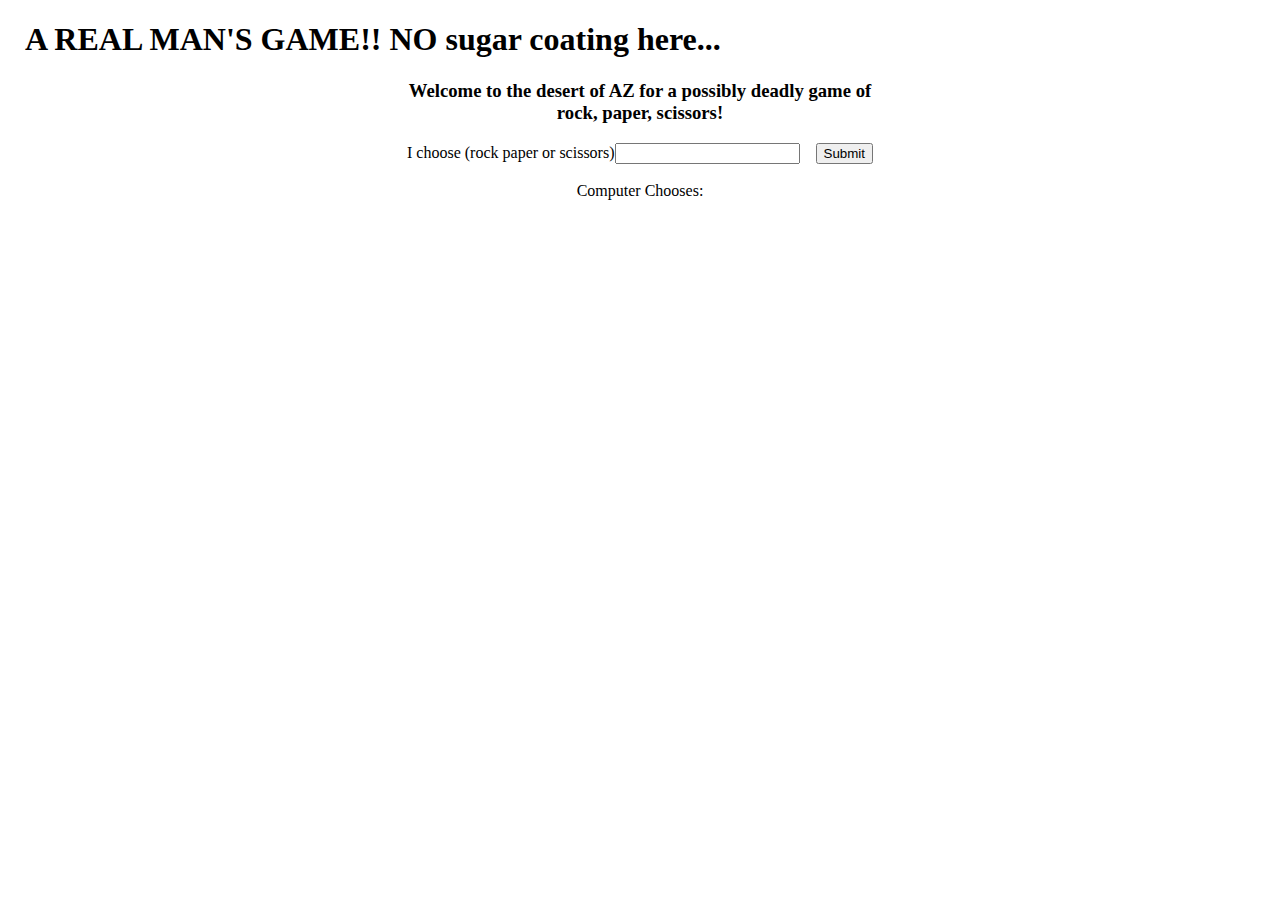
<file: rockpaperscissors.html>
<!DOCTYPE html>
<html lang="en">
<head>
    <meta charset="UTF-8">
    <meta name="viewport" content="width=device-width, initial-scale=1.0">
    <meta http-equiv="X-UA-Compatible" content="ie=edge">
	<link rel="stylesheet" type="text/css" href="styles.css">
    <title>Rock Paper Scissors Game Win Loose or Tie</title>
</head>
<body>
<h1>A REAL MAN'S GAME!! NO sugar coating here...</h1>

<div>
<h3>Welcome to the desert of AZ for a possibly deadly game of <br>rock, paper, scissors!</h3>
I choose (rock paper or scissors)<input type="text" id="userchoice">&nbsp &nbsp <button id="submit" onclick="play()">Submit</button> <br>
<br>Computer Chooses:<p id="bot"></p><p id="result"></p>

</div>
    <script src="rockpaperscissors.js"></script>
</body>
</html>
</file>
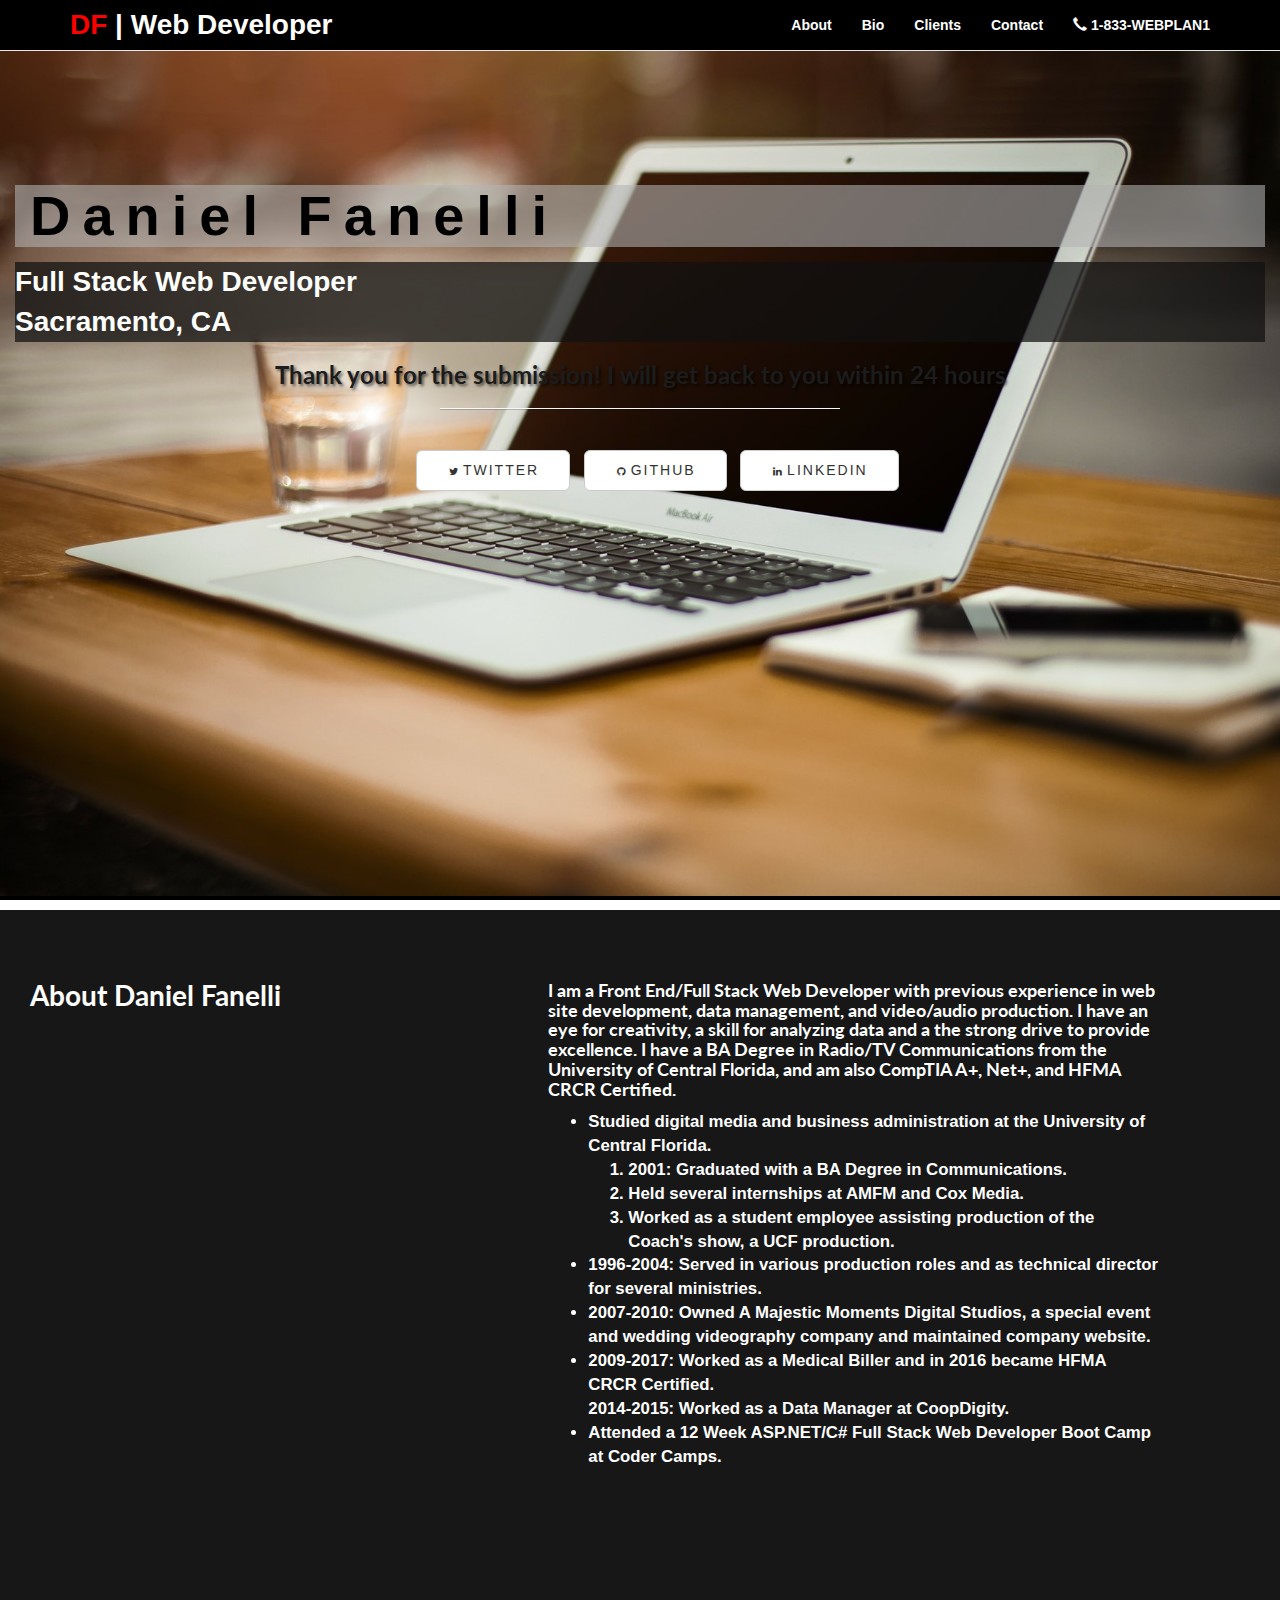
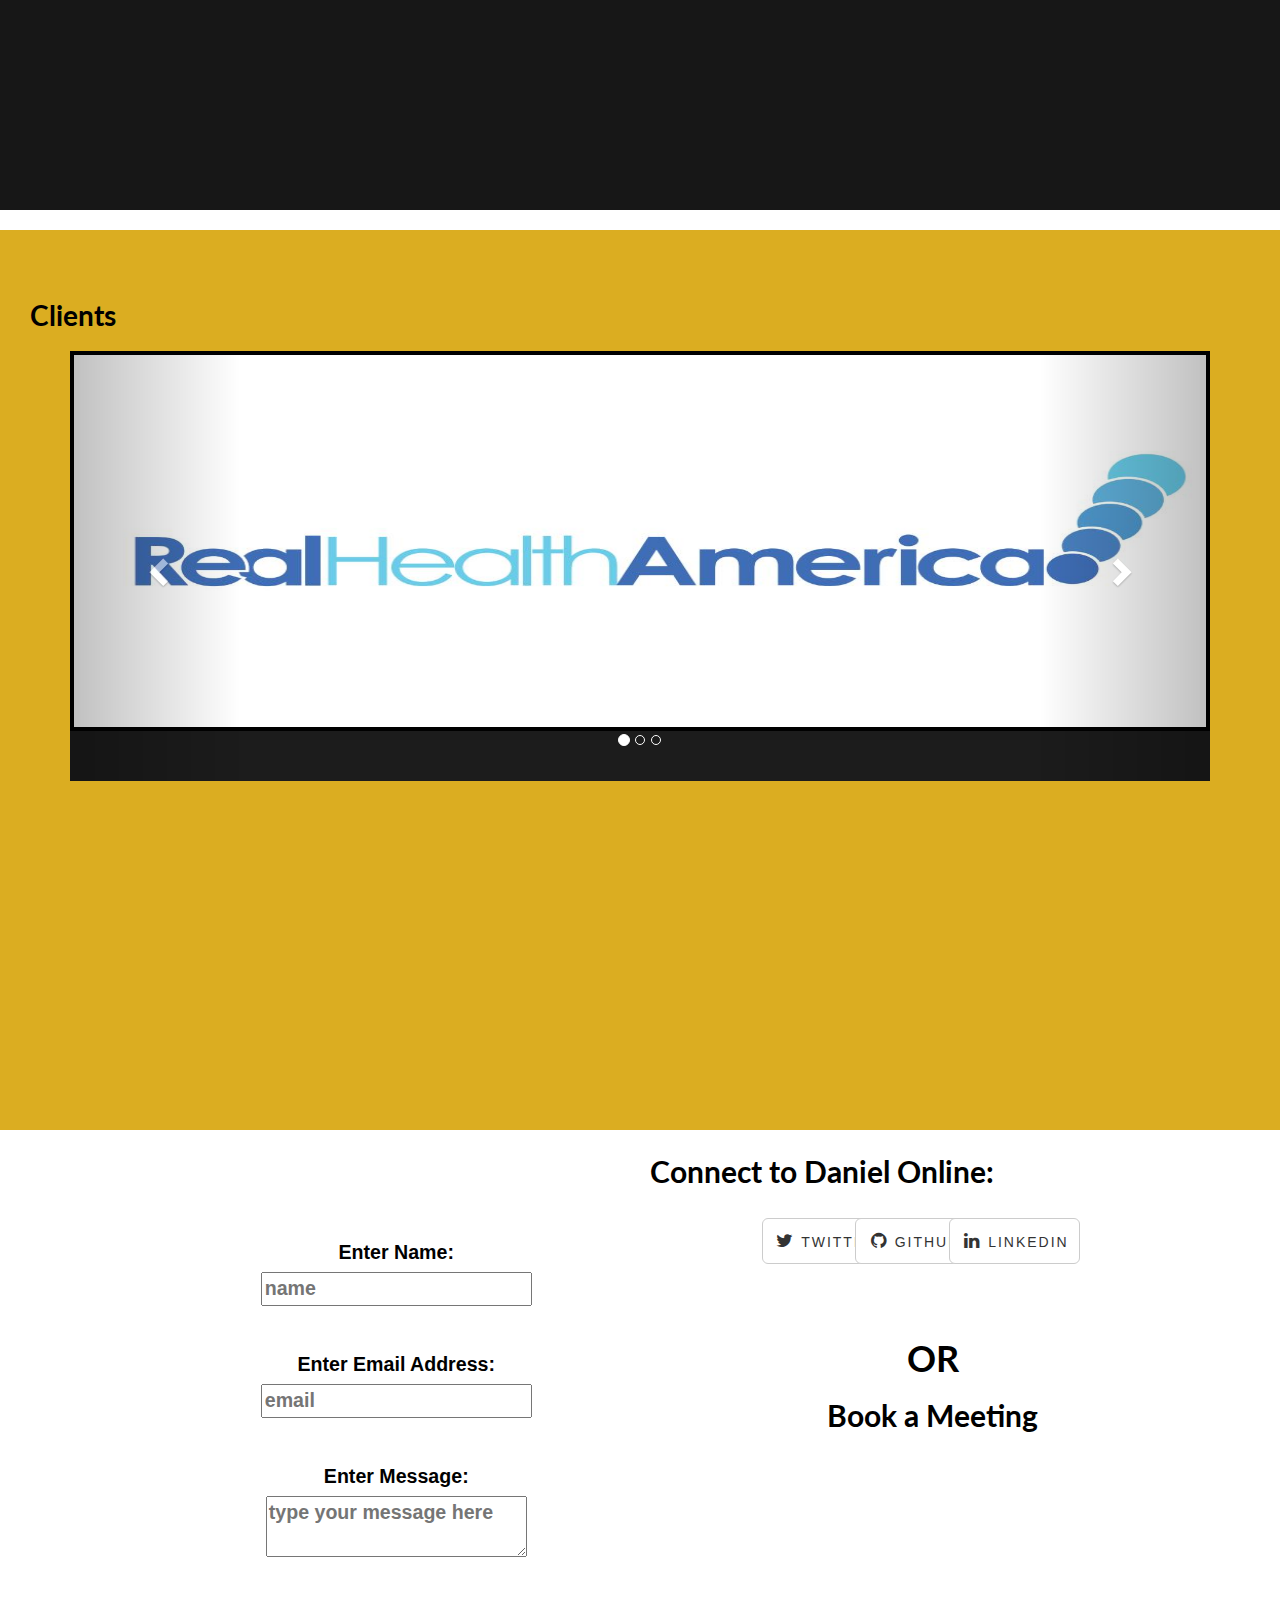
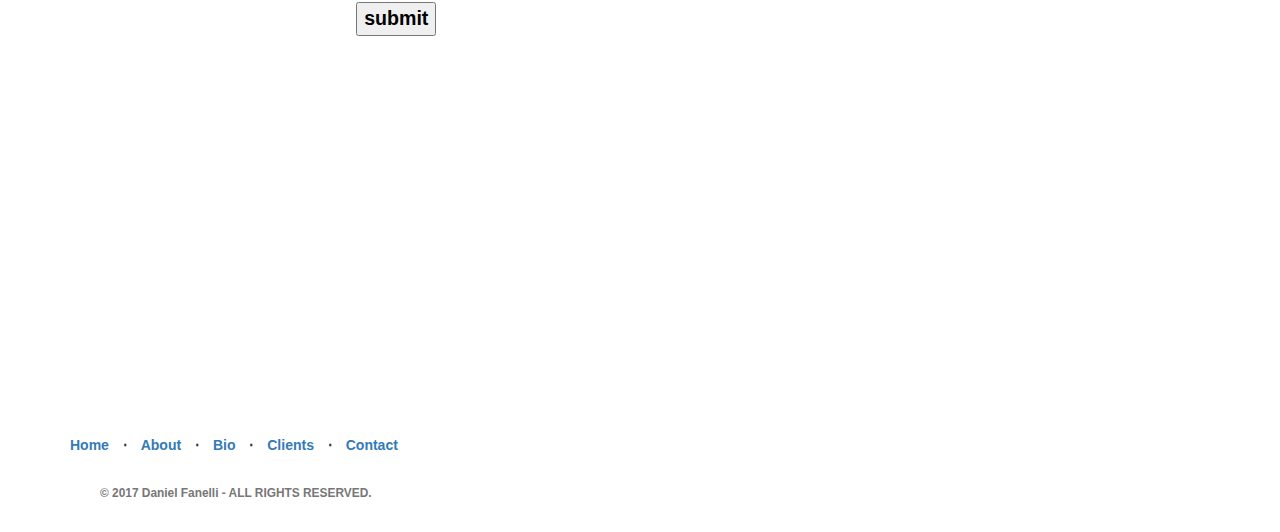
<file: thank-you.html>
<!DOCTYPE HTML PUBLIC "-//W3C//DTD HTML 4.01 Transitional//EN" "http://www.w3.org/TR/html4/loose.dtd">
<html>
<head>
	<title>Thank you!</title>
<meta name="generator" content="TSW WebCoder">
<meta charset="utf-8">
<meta http-equiv="X-UA-Compatible" content="IE=edge">
<meta name="viewport" content="width=device-width, initial-scale=1">
<meta name="description" content="Web Developer">
<meta name="author" content="Daniel Fanelli">


<!-- Bootstrap Core CSS -->
<link href="css/bootstrap.min.css" rel="stylesheet">

<!-- Custom CSS -->
<link href="css/landing-page.css" rel="stylesheet">
<link href="css/mycss.css" rel="stylesheet">
<!-- Custom Fonts -->
<link href="font-awesome/css/font-awesome.min.css" rel="stylesheet" type="text/css">
<link href="https://fonts.googleapis.com/css?family=Lato:300,400,700,300italic,400italic,700italic" rel="stylesheet" type="text/css">
<link href="https://fonts.googleapis.com/css?family=Arya" rel="stylesheet">
<!-- HTML5 Shim and Respond.js IE8 support of HTML5 elements and media queries -->
<!-- WARNING: Respond.js doesn't work if you view the page via file:// -->
<!--[if lt IE 9]>
		<script src="https://oss.maxcdn.com/libs/html5shiv/3.7.0/html5shiv.js"></script>
		<script src="https://oss.maxcdn.com/libs/respond.js/1.4.2/respond.min.js"></script>
<![endif]-->
<link href="https://calendly.com/assets/external/widget.css" rel="stylesheet">

<script src="https://calendly.com/assets/external/widget.js" type="text/javascript"></script>
<script src="https://ajax.googleapis.com/ajax/libs/jquery/3.2.1/jquery.min.js"></script>
<script>
$(document).ready(function(){
				$("#title2").fadeIn("slow");
		});

</script>
</style>
<!-- a helper script for vaidating the form-->
<script language="JavaScript" src="scripts/gen_validatorv31.js" type="text/javascript"></script>
</head>

<body id="body1">
<!-- Navigation -->
<nav class="navbar navbar-default navbar-fixed-top topnav1" id="navbar1" role="navigation">
		<div class="container topnav">
				<!-- Brand and toggle get grouped for better mobile display -->
				<div class="navbar-header">
						<button type="button" class="navbar-toggle" data-toggle="collapse" data-target="#bs-example-navbar-collapse-1">
								<span class="sr-only">Toggle navigation</span>
								<span class="icon-bar"></span>
								<span class="icon-bar"></span>
								<span class="icon-bar"></span>
						</button>
						<a class="navbar-brand topnav" id="brandname" href="https://www.linkedin.com/in/daniel-fanelli-4b186232/"><span class="init"> DF </span>|<span id="title2"> Web Developer</span></a>
				</div>
				<!-- Collect the nav links, forms, and other content for toggling -->
				<div class="collapse navbar-collapse" id="bs-example-navbar-collapse-1">
						<ul class="nav navbar-nav navbar-right">
								<li class="navli navlinks" id="navcolor">
										<a class="pglink" href="#about">About</a>
								</li>
								<li class="navli navlinks" id="navcolor">
										<a class="pglink" href="#biopg">Bio</a>
								</li>
								<li class="navli navlinks" id="navcolor">
										<a class="pglink" href="#clientpg">Clients</a>
								</li>
								<li class="navli navlinks" id="navcolor">
										<a class="pglink" href="#cbanner">Contact</a>
								</li>
								<li class="navli navlinks" id="navcolor">
										<a class="pglink" id="tel1" href="tel:18339327526"><span class="glyphicon glyphicon-earphone" aria-hidden="true"></span> 1-833-WEBPLAN1</a>
									</li>
						</ul>
				</div>
				<!-- /.navbar-collapse -->
		</div>
		<!-- /.container -->
</nav>


<!-- Header -->
<div class="intro-header" id="about">
		<div class="container" id="about123">

				<div class="row">
						<div class="col-lg-12">
								<div class="intro-message">
										<h4 id="name">Daniel Fanelli</h4>
										<div id="title">Full Stack Web Developer <br /> Sacramento, CA</div>
										<h3>Thank you for the submission!  I will get back to you within 24 hours</h3>
										<hr class="intro-divider">
										<ul class="list-inline intro-social-buttons">
												<li>
														<a href="https://twitter.com/dfanelli0109" class="btn btn-default btn-lg" id="btnscl"><i class="fa fa-twitter fa-fw"></i> <span class="network-name">Twitter</span></a>
												</li>
												<li>
														<a href="https://github.com/dfanelli0109" class="btn btn-default btn-lg" id="btnscl"><i class="fa fa-github fa-fw"></i> <span class="network-name">Github</span></a>
												</li>
												<li>
														<a href="https://www.linkedin.com/in/daniel-fanelli-4b186232/" class="btn btn-default btn-lg" id="btnscl"><i class="fa fa-linkedin fa-fw"></i> <span class="network-name">Linkedin</span></a>
												</li>
										</ul>
								</div>
						</div>

				</div>

		</div>
		<!-- /.container -->


</div>
<!-- /.intro-header -->

<div id="biopg">
<h4 id="bioheader">About Daniel Fanelli</h4>

										<div class="col-lg-3 col-lg-offset-1 col-md-3 col-md-offset-1  col-sm-3 col-sm-offset-1  col-xs-6 col-xs-offset-3" id="biocont">

									</div>

									<div class="col-lg-6 col-md-6 col-sm-6  col-xs-10 col-xs-offset-1" id="bio">
										<h4>I am a Front End/Full Stack Web Developer with previous experience in web site development,
											data management, and video/audio production. I have an eye for creativity, a skill for analyzing data and a the strong drive to provide excellence. I have a BA Degree in Radio/TV Communications from the University of Central Florida, and am also CompTIA A+, Net+, and HFMA CRCR Certified.</h4>
										<ul>
												<li>Studied digital media and business administration at the University of Central Florida.
														 <ol>
																<li>2001: Graduated with a BA Degree in Communications.</li>
																<li> Held several internships at AMFM and Cox Media.</li>
																<li>Worked as a student employee assisting production of the Coach's show, a UCF production.</li>
															</ol>

											<li>1996-2004: Served in various production roles and as technical director for several ministries.</li>
											<li> 2007-2010: Owned A Majestic Moments Digital Studios, a special event and wedding videography company and maintained company website.</li>
											<li>2009-2017: Worked as a Medical Biller and in 2016 became HFMA CRCR Certified.</li
											<li>2014-2015: Worked as a Data Manager at CoopDigity.
											<li>Attended a 12 Week ASP.NET/C# Full Stack Web Developer Boot Camp at Coder Camps. </li>
											</ul>
										</div>
		<!-- /.container -->

</div>
<!-- Page Content -->



<div id="clientpg">
<h1 class="client2" id="clientshdr">Clients</h1>
<div class="container" id="secbody">
<div id="myCarousel" class="carousel slide" id="cl"  data-ride="carousel">
<!-- Indicators -->
<ol class="carousel-indicators ind">
<li data-target="#myCarousel" data-slide-to="0" class="active"></li>
<li data-target="#myCarousel" data-slide-to="1"></li>
<li data-target="#myCarousel" data-slide-to="2"></li>
</ol>

<!-- Wrapper for slides -->
<div class="carousel-inner">
<div class="item active" id="item1">
<img id="real1" src="img\RealHealthLLC.JPG" alt="Real Health LLC">
</div>

<div class="item" id="item2">
<h1 id="more"> More Coming Soon</h1>
</div>

</div>




<!-- Left and right controls -->
<a class="left carousel-control" href="#myCarousel" data-slide="prev">
<span class="glyphicon glyphicon-chevron-left"></span>
<span class="sr-only">Previous</span>
</a>
<a class="right carousel-control" href="#myCarousel" data-slide="next">
<span class="glyphicon glyphicon-chevron-right"></span>
<span class="sr-only">Next</span>
</a>
</div>


						</div>
		 </div>
		<!-- /.container -->


<div class="banner" id="cbanner">

		<div class="container">
					<div class="row">

						<div class="col-lg-5  col-md-5 col-sm-10 col-sm-offset-1 col-xs-12" >
							<h1>Contact Daniel</h1>
							<form id="cform" method="post" name="myemailform" action="email.php">
									<p>
									<label for='name'>Enter Name: </label><br>
									<input type="text" required name="name" placeholder="name">
								</p>
								<p>
									<label for='email'>Enter Email Address:</label><br>
									<input type="email" required name="email" placeholder="email">
								</p>
								<p>
									<label for='message'>Enter Message:</label> <br>
									<textarea required name="message" placeholder="type your message here"></textarea>
								</p>
								 <p>
								<input type="submit" name='submit' value="submit">
							</p>
							</form>
							<script language="JavaScript">
							var frmvalidator  = new Validator("myemailform");
							frmvalidator.addValidation("name","req","Please provide your name");
							frmvalidator.addValidation("email","req","Please provide your email");
							frmvalidator.addValidation("email","email","Please enter a valid email address");
							</script>
						</div>
								 <div class="col-lg-6 col-md-6 col-sm-12 col-xs-12">
								 <ul class="list-inline banner-social-buttons" id="idbuttons"> <h2>Connect to Daniel Online:</h2>
										 <div id="button-container">
										<li class="socbuttons">
												<a href="https://twitter.com/dfanelli0109" class="btn btn-default btn-lg btnscl"><i class="fa fa-twitter fa-fw"></i> <span class="network-name">Twitter</span></a>
										</li>
										<li class="socbuttons">
												<a href="https://github.com/dfanelli0109" class="btn btn-default btn-lg btnscl"><i class="fa fa-github fa-fw"></i> <span class="network-name">Github</span></a>
										</li>
										<li class="socbuttons">
												<a href="https://www.linkedin.com/in/daniel-fanelli-4b186232/" class="btn btn-default btn-lg btnscl"><i class="fa fa-linkedin fa-fw"></i> <span class="network-name">Linkedin</span></a>
										</li>
									</div>
										</ul>

									 <br>
									 <br>
									 <h1 id = "contact-or"> OR</h1>
										<a href="" onclick="Calendly.showPopupWidget('https://calendly.com/daniel-r-fanellijr');return false;"><h2 id="book">Book a Meeting</h2></a>
									<!-- Calendly link widget end -->


								<!-- Calendly link widget begin -->
							</div>
						</div>



			</div>


		</div>
		<!-- /.container -->



<!-- Footer -->
<footer>
		<div class="container">
				<div class="row">
						<div class="col-lg-12">
								<ul class="list-inline">
										<li>
												<a href="#">Home</a>
										</li>
										<li class="footer-menu-divider">&sdot;</li>
										<li>
												<a href="#about">About</a>
										</li>
										<li class="footer-menu-divider">&sdot;</li>
										<li>
												<a href="#bioheader">Bio</a>
										</li>
										<li class="footer-menu-divider">&sdot;</li>
										<li>
												<a href="#clientshdr">Clients</a>
										</li>
										<li class="footer-menu-divider">&sdot;</li>
										<li>
												<a href="#cbanner">Contact</a>
										</li>
								</ul>
								<p class="copyright text-muted small">&copy; 2017 Daniel Fanelli - ALL RIGHTS RESERVED.<br>
								</p>
						</div>
				</div>
		</div>
</footer>

<!-- jQuery -->
<script src="js/jquery.js"></script>

<!-- Bootstrap Core JavaScript -->
<script src="js/bootstrap.min.js"></script>



</body>

</html>
</file>
<file: css/mycss.css>
.bio-title {
  text-align: center;
  margin: 200px 0px;
  color: white;
}
#clients1 {
  border: 3px groove grey;
  margin-bottom: 0px;
}


@media (max-width:800px){
  #contact2 {
      background-color: black;
      height: 50px;
      width: 100%;
      margin: 0px 0px 20px 0px;

  }


#cline {
  animation-name: example1;
  animation-duration: 5s;
  animation-iteration-count: infinite;
  text-align: center;
  position: : relative;
  padding 10px auto;
  font-size: 1.7em;
  color: white;
}
}

@media (min-width:801px){
#contact2 {
    background-color: black;
    height:60px;
    width:100%;
    margin: 0px 0px 20px 0px;
    font-size: 2em;
    color: white;
}

#cline {
  animation-name: example1;
  animation-duration: 5s;
  animation-iteration-count: infinite;
  position: relative;
  text-align: center;
  padding: 10px;
  color: white;
}
}

@media (min-width: 300px){
  #about {
    position: relative;
      height: 100%;
      border-bottom: 4px solid black;
      background-size: 100% 100%;



  }


#connect {
text-align: center;
}
}



@media (min-width: 650px){
  #about {
      border-bottom: 4px solid black;
      height: 100%;
      background-size: 100% 100%;

  }
  #connect {
  text-align: center;
  }

}




#contact-or {
text-align: center;
color: black;
}

#book {
  text-align: center;
  color: black;
  margin-bottom: 60px;
}

#cform {
  width: 100%;
  height: 475px;
  margin: 0px auto 50px auto;
  font-size: 1.4em;
  border: white 4px solid;
  text-align: center;
}

#clientshdr {
      padding: 20px 0px 20px 90px;
      color: black;}

input {
  color: black;
}

@media (min-width:300px){
#button-container {
  width: 100%;
}
}
@media (min-width:900px){
#button-container {
  width: 100%;
  padding-left: 20%;
}
}
a:hover {
  text-decoration: none;
  color: #00F00;
}

#tel1:hover {
  text-decoration: none;
  color: red;
  font-weight: bold;
  background-color: white;
}

p {
  margin: 15px;
  padding: 15px;
}

@media (min-width:350px){
  #cbanner {
    padding: 0px 0px;
    color: black;

  background-size: cover;
  background-repeat: no-repeat;

}}

@media (min-width:750px){
  #cbanner {
    padding: 0px 0px;
    color: black;
    background-size: cover;
    margin-top: 5px;
    height: 600px;
}}

@media (min-width: 300px){
  #cl {
  height: 300px;
border: 4px solid black;

}}

@media (min-width:700px){
  #cl{
  height: 350px;
border: 4px solid black;
}}

@media (min-width:900px){
  #cl{
  height: 400px;

}}



@media (max-width: 600px){
  .socbuttons {
      width: 80%;
      margin: 10px 20px 5px 20px;
      display: inline-block;
  }
}

#socbuttons2 {
  width: 35%;
}
@media (min-width: 601px){
.socbuttons {
  margin: 20px 0% 5px 0%;
  display: inline-block;
  width: 20%;

}
}


@media(max-width: 700px){
  #name {
     font-size: 2.0em;
      letter-spacing: 2px;
      text-align: left;
      width: 100%;
      margin-top: 20%;
      background-color: rgba(179, 179, 179, 0.58);

  }


  #title {
      font-family: 'Bitter', serif;
      text-align: left;
      font-size: 1.25em;
      width: 100%;
      letter-spacing: 2px;
      color: black;
      color: white;
      background-color: rgba(16, 16, 16, 0.72);

  }
}

@media (min-width: 701px){
#name {
  font-size: 4em;
  font-family: 'Cairo', sans-serif;
  letter-spacing: 12px;
  text-align: left;
color: #000;
padding-left: 15px;
background-color: rgba(179, 179, 179, 0.58);

}
#title {
  font-size: 2em;
  margin: 15px 0px 15px 0px;
  padding: 0px;
  text-align: left;
  width: 100%;
 color: white;

 background-color: rgba(16, 16, 16, 0.72);
}
}



#brandname {
  color: white;
  font-size: 2.0em;
  font-weight: bolder;
  border: 0px;
  background-color: black;
}
#navcolor {
  background-color: black;
}

.init {
  font-family: 'Bowlby One SC', sans-serif;
  color: red;
}

.navlinks:hover {
  background-color: white;

}

.navlinks a {
  color: white;
}

.navlinks a:hover {
  color: #fff;
}
#navbar1 {
  margin-bottom: 25px;
  background-color: #BFBFBF;
}

.navbar-default .navbar-nav > li > .pglink {
  color: white;
}

.navbar-default .navbar-nav > li > .pglink:hover {
  color: red;
  background-color: white;
}
#navbar1 {
  margin-bottom: 25px;
  background-color: #000;
}
#realhealth {
  width: 100%;
}

#hshot {
  width: 30%;
  max-width: 600px;
  height: auto;

}
.ind {
  background-color: transparent;
}
@media (min-width: 300px){
  #item2 {
  height: 280px;
  background-color: #1c1c1c;
}}

@media (min-width:700px){
  #item2{
  height: 330px;
  background-color: #1c1c1c;
}}

@media (min-width:900px){
  #item2{
  height: 430px;
  background-color: #1c1c1c;
}}

@media (min-width: 300px){
  #item1 {
  height: 280px;
background-color: #1c1c1c;
}}

@media (min-width:700px){
  #item1{
  height: 330px;
  background-color: #1c1c1c;
}}

@media (min-width:900px){
  #item1{
  height: 430px;
  background-color: #1c1c1c;
}}

@media (min-width: 300px){
  #more {
height: 230px;
    width: 100%;
    margin: 0px auto;
    background-color: white;
    color: black;
text-align: center;
padding-top: 100px;
border: 4px solid black;
}}

@media (min-width:700px){
  #more{
height: 280px;
    width: 100%;
    margin: 0px auto;
background-color: white;
color: black;
text-align: center;
padding-top: 150px;
border: 4px solid black;
}}

@media (min-width:900px){
  #more{
    height: 380px;
    width: 100%;
    margin: 0px auto;
background-color: white;
text-align: center;
padding-top: 200px;
border: 4px solid black;
}}
@media (min-width: 300px){
  #real1 {
  height: 230px;
  width: 100%;
  margin: 0px auto;
border: 4px solid black;

}}

@media (min-width:700px){
  #real1{
  height: 280px;
  width: 100%;
  margin: 0px auto;
border: 4px solid black;
}}

@media (min-width:900px){
  #real1{
  height: 380px;
width: 100%;
margin: 0px auto;
border: 4px solid black;
}}

#body1 {
  animation-name: example1;
  animation-duration: 4s;
  font-family: 'Archivo Black', sans-serif;
  background-color: white;
}

@media (max-width: 899px){
  #clientpg,#biopg, #clientpg, #workspg {
    min-height: 100%;
    padding-top: 30px;
    clear: both;

  }
}



#proj {
  margin-top: 30px;
}
#clientpg {
  background-color: #DBAD21;
  color: black;
}
@media (min-width:900px){
  #clientpg,#biopg, #clientpg,#cbanner, #workspg {
    min-height: 100%;
    clear: both
  }
}

#workspg {
    background-image: url('intro-bg.jpg') no-repeat cover;
    background-size: cover;
    background-color: red;
    background-size: 100% 100%;
}
#myCarousel {
  max-height: 800px;
    width: 100%;
}
#biopg {
  background-color: rgba(23, 23, 23, 1);
  color: white;
  min-height: 100%;
}

#headshot1 {
    width: 100%;
    height: auto;
    border: 3px groove black;
}

@media (max-width: 550px){
  #biocont {
  padding-bottom: 40px;
  padding-left: 0px;
  padding-right: 0px;
}}

@media (min-width: 551px){
  #biocont {
    padding-left: 0px;
    padding-right: 0px;
  padding-bottom: 40px;

}}
@media (min-width: 900px){
  #biocont {
  background-size: 100% 100%;
  height: 550px;
  padding-bottom: 40px;


}}

@media (min-width: 300px){
  #bioheader, #worksheader {
    font-size: 2em;
      padding: 20px 0px 20px 20px;

  }
}
@media (min-width: 900px){
  #bioheader, #worksheader, #clientshdr {
    font-size: 2em;
      padding: 70px 0px 10px 30px;

  }
}

@media (min-width: 300px){
#bio {
  font-size: 1.2em;
  height: auto;
  margin-top: 20px;
}
}

@media (min-width: 700px){
#bio {
  font-size: 1.2em;
  height: auto;
  margin-top: -60px;
}

#sect20{
  margin-left: 20px;
}
}

@media (min-width:701px){
#btnscl {
  padding: 10px;
  font-size: 10px;
  margin: 20px 20px 5px 20px;
  width: 100%;
}
#btnscl:hover {
  background-color: #000000;
  color: #ffffff;
  font-size: 10px;
  padding: 10px;
}
}

@media (max-width:700px){
  #btnscl {
      padding: 10px;
      font-size: 10px;
      margin: 20px 20px 5px 20px;
      width: 100%;
  }
#btnscl:hover {
  background-color: #000000;
  color: #ffffff;
  font-size: 10px;
  padding: 10px;
}
}

@media(max-width: 700px){
#idbuttons {
   margin-left: 0px;
}}

@media(min-width: 1300px){
#idbuttons {
   margin-left: 25px;
}}

#secbody {
  margin: 0px auto;
}
</file>
<file: styles.css>
html {
  padding: 0px;
  margin: 0px auto;
  width: 100%;
}
body {
  background-image: url("https://scontent.fphx1-2.fna.fbcdn.net/v/t1.0-9/20106729_10154681764541820_2839143726825500366_n.jpg?oh=159d1090b2ef88e07566c2464b43eaa1&oe=59F671EC");
  background-repeat: no-repeat;
  background-size: 100% 100%;
  width: 100%;
  height: 550px;
  
  margin: 0px auto;
  padding: 0px;
  width: 100%;
}
img {
  width: 90%;
  height: 250px;
  margin: 0px 5% 0px 5%;
  border: 4px groove grey;
}
#result {
  font-size: 1.75em;
  font-weight: bold;
  width: 60%;
  margin: 0px auto;
}
div {
  margin: 0px auto;
  width: 100%;
  text-align: center;
}
h1 {
  margin-left: 25px;
}
</file>
<file: css/landing-page.css>
/*
 * Start Bootstrap - Landing Page (http://startbootstrap.com/)
 * Copyright 2013-2016 Start Bootstrap
 * Licensed under MIT (https://github.com/BlackrockDigital/startbootstrap/blob/gh-pages/LICENSE)
 */

body,
html {
    width: 100%;
    height: 100%;
}

body,
h1,
h2,
h3,
h4,
h5,
h6 {
    font-family: "Lato","Helvetica Neue",Helvetica,Arial,sans-serif;
    font-weight: 700;
}





.lead {
    font-size: 18px;
    font-weight: 400;
}


.intro-header {
    padding-top: 50px;
    padding-bottom: 50px;
    text-align: center;
    color: #1c1c1c;
    background: url(../img/home-office-336373_1920.jpg) no-repeat center center;
    background-size: 70% 100%;
    background-position: right center;
   height: 750px;
}

.intro-message {
    position: relative;
    padding-top: 10%;

}

.intro-message > h1 {
    margin: 0;
    text-shadow: 2px 2px 3px rgba(0,0,0,0.6);
    font-size: 5em;

}

.intro-divider {
    width: 400px;
    border-top: 1px solid #f8f8f8;
    border-bottom: 1px solid rgba(0,0,0,0.2);
}

.intro-message > h3 {
    text-shadow: 2px 2px 3px rgba(0,0,0,0.6);
}

@media(max-width:767px) {
    .intro-message {
        padding-bottom: 15%;
    }

    .intro-message > h1 {
        font-size: 3em;
    }

    ul.intro-social-buttons > li {
        display: inline-block;
        margin-bottom: 20px;
        padding: 0;
    }

    ul.intro-social-buttons > li:last-child {
        margin-bottom: 0;
    }

    .intro-divider {
        width: 100%;
    }
}

.network-name {
    text-transform: uppercase;
    font-size: 14px;
    font-weight: 400;
    letter-spacing: 2px;
}

.content-section-a {
    padding: 50px 0;
    background-color: #f8f8f8;
}

.content-section-b {
    padding: 50px 0;
    border-top: 1px solid #e7e7e7;
    border-bottom: 1px solid #e7e7e7;
}


.section-heading {
    margin-bottom: 30px;
}

.section-heading-spacer {
    float: left;
    width: 200px;
    border-top: 3px solid #e7e7e7;
}







@media (min-width:768px){#about123{
  width:auto
}

.navli {
  background-color: #BFBFBF;



.banner h2 {
    margin: 0;
    text-shadow: 2px 2px 3px rgba(0,0,0,0.6);
    font-size: 3em;
}

.banner ul {
    margin-bottom: 0;
}

.banner-social-buttons {
    float: right;
    margin-top: 0;
}

@media(max-width:1199px) {
    ul.banner-social-buttons {
        float: left;
        margin-top: 15px;
    }
}

@media(max-width:767px) {
    .banner h2 {
        margin: 0;
        text-shadow: 2px 2px 3px rgba(0,0,0,0.6);
        font-size: 3em;
    }

    ul.banner-social-buttons > li {
      display: inline-block;
  margin: 20px;
  padding: 0;
    }

    ul.banner-social-buttons > li:last-child {
        margin-bottom: 0;
    }

footer {
    padding: 50px 0;
    background-color: #f8f8f8;
}

p.copyright {
    margin: 15px 0 0;
}


.bname {
  text-align: left;
}
</file>
